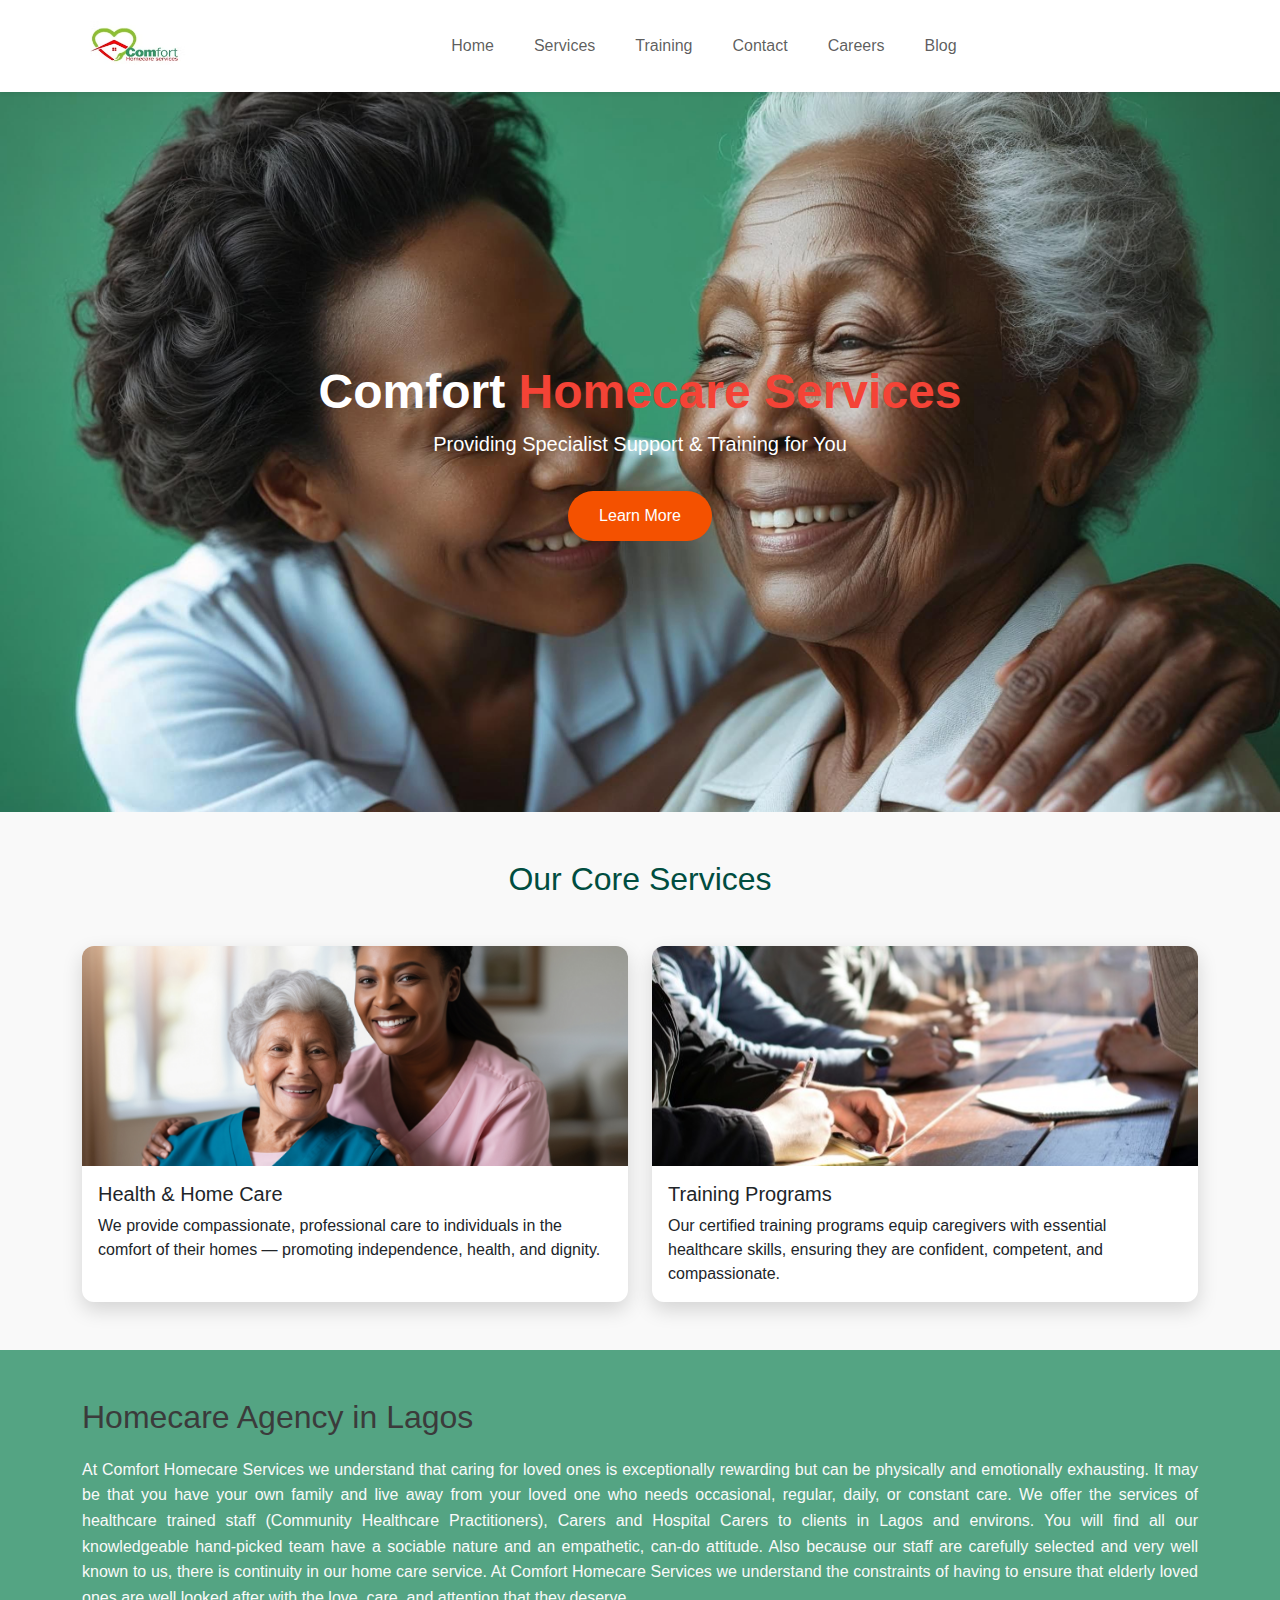
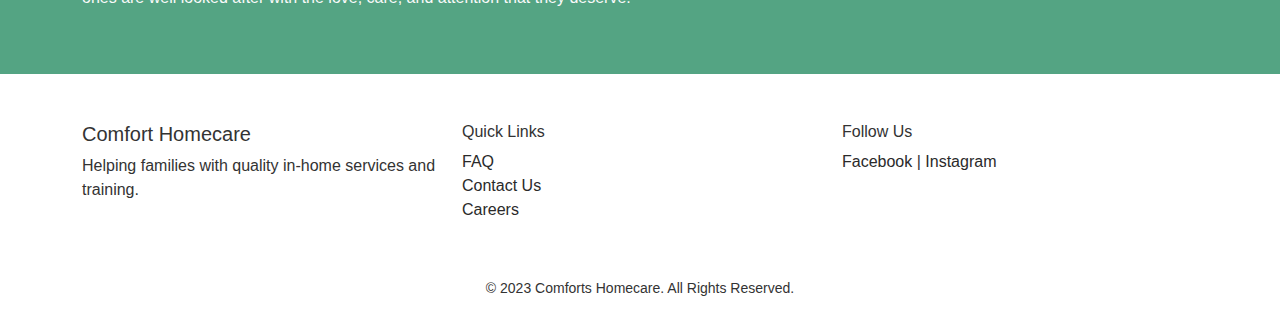
<file: index.html>
<!DOCTYPE html>
<html lang="en">
<head>
  <!-- 🔹 META & LINKS -->
  <meta charset="UTF-8" />
  <meta name="viewport" content="width=device-width, initial-scale=1" />
  <title>Comfort Homecare Services</title>
  <link href="https://cdn.jsdelivr.net/npm/bootstrap@5.3.3/dist/css/bootstrap.min.css" rel="stylesheet" />
  <link href="styles.css" rel="stylesheet" />
  <link href="https://cdn.jsdelivr.net/npm/bootstrap-icons@1.10.5/font/bootstrap-icons.css" rel="stylesheet" />
</head>
<body>

<!-- 🔹 SOCIAL SIDEBAR (Initially Hidden) -->
<div class="social-sidebar hidden">
  <div class="top-icons d-flex flex-column align-items-center">
    <a href="https://www.facebook.com/comfort.homecare.52"><i class="bi bi-facebook"></i></a>
    <a href="https://www.instagram.com/comforthcs/"><i class="bi bi-instagram"></i></a>
  </div>
  <div class="bottom-icon">
    <a href="mailto:folawe@comfortshomecare.com"><i class="bi bi-envelope-fill"></i></a>
  </div>
</div>



  <!-- 🔹 HEADER / NAVBAR -->
  <header class="navbar navbar-expand-lg bg-white shadow-sm py-3">
    <div class="container">
      <a class="navbar-brand" href="index.html">
        <img src="images/Logo.avif" alt="Comfort Logo" class="logo">
      </a>
      <button class="navbar-toggler" type="button" data-bs-toggle="collapse" data-bs-target="#mainNav">
        <span class="navbar-toggler-icon"></span>
      </button>
      <div class="collapse navbar-collapse justify-content-center" id="mainNav">
        <ul class="navbar-nav gap-4">
  <li class="nav-item"><a class="nav-link" href="index.html">Home</a></li>
  <li class="nav-item"><a class="nav-link" href="services.html">Services</a></li>
  <li class="nav-item"><a class="nav-link" href="training.html">Training</a></li>
  <li class="nav-item"><a class="nav-link" href="contact.html">Contact</a></li>
  <li class="nav-item"><a class="nav-link" href="careers.html">Careers</a></li>
  <li class="nav-item"><a class="nav-link" href="blog.html">Blog</a></li>
</ul>

      </div>
    </div>
  </header>

  <!-- 🔹 HERO SECTION -->
  <section class="hero d-flex align-items-center text-white text-center">
    <div class="container">
      <h1 class="display-5 fw-bold">Comfort <span class="highlight">Homecare Services</span></h1>
      <p class="lead">Providing Specialist Support & Training for You</p>
      <a href="#about" class="btn btn-cta mt-3">Learn More</a>
    </div>
  </section>

  <!-- 🔹 SERVICE CARDS -->
<section class="core-services py-5">
  <div class="container">
    <h2 class="text-center mb-5">Our Core Services</h2>
    <div class="row g-4 justify-content-center">
      <!-- Health & Home Care Card -->
      <div class="col-md-6">
        <div class="service-card card h-100 shadow-3d">
          <img src="images/core1.jpg" class="card-img-top service-img" alt="Health and Home Care">
          <div class="card-body">
            <h5 class="card-title">Health & Home Care</h5>
            <p class="card-text">
              We provide compassionate, professional care to individuals in the comfort of their homes — promoting independence, health, and dignity.
            </p>
          </div>
        </div>
      </div>

      <!-- Training Programs Card -->
      <div class="col-md-6">
        <div class="service-card card h-100 shadow-3d">
          <img src="images/core2.jpg" class="card-img-top service-img" alt="Training Programs">
          <div class="card-body">
            <h5 class="card-title">Training Programs</h5>
            <p class="card-text">
              Our certified training programs equip caregivers with essential healthcare skills, ensuring they are confident, competent, and compassionate.
            </p>
          </div>
        </div>
      </div>
    </div>
  </div>
</section>



  <!-- 🔹 ABOUT SECTION -->
  <section id="about" class="py-5 about-section text-center text-white">
    <div class="container">
      <h2 class="section-title">Homecare Agency in Lagos</h2>
      <p class="about-text">
       
At Comfort Homecare Services we understand that caring for loved ones is exceptionally rewarding but can be physically and emotionally exhausting. It may be that you have your own family and live away from your loved one who needs occasional, regular, daily, or constant care. We offer the services of healthcare trained staff (Community Healthcare Practitioners), Carers and Hospital Carers to clients in Lagos and environs.

 

You will find all our knowledgeable hand-picked team have a sociable nature and an empathetic, can-do attitude. Also because our staff are carefully selected and very well known to us, there is continuity in our home care service.

 

At Comfort Homecare Services we understand the constraints of having to ensure that elderly loved ones are well looked after with the love, care, and attention that they deserve.
      </p>
    </div>
  </section>

  <!-- 🔹 FOOTER -->
  <footer class="footer text-grey pt-5 pb-4">
    <div class="container">
      <div class="row">
        <div class="col-md-4 mb-3">
          <h5>Comfort Homecare</h5>
          <p>Helping families with quality in-home services and training.</p>
        </div>
        <div class="col-md-4 mb-3">
          <h6>Quick Links</h6>
          <ul class="list-unstyled">
            <li><a href="faq.html" class="footer-link">FAQ</a></li>
            <li><a href="contact.html" class="footer-link">Contact Us</a></li>
            <li><a href="careers.html" class="footer-link">Careers</a></li>
          </ul>
        </div>
        <div class="col-md-4 mb-3">
          <h6>Follow Us</h6>
          <a href="https://www.facebook.com/comfort.homecare.52" class="footer-icon">Facebook</a> |
          <a href="https://www.instagram.com/comforthcs/" class="footer-icon">Instagram</a>
        </div>
      </div>
      <div class="text-center mt-4 small">
        © 2023 Comforts Homecare. All Rights Reserved.
      </div>
    </div>
  </footer>

  <!-- JS -->
  <script src="https://cdn.jsdelivr.net/npm/bootstrap@5.3.3/dist/js/bootstrap.bundle.min.js"></script>
  <script src="scripts.js"></script>
</body>
</html>
</file>
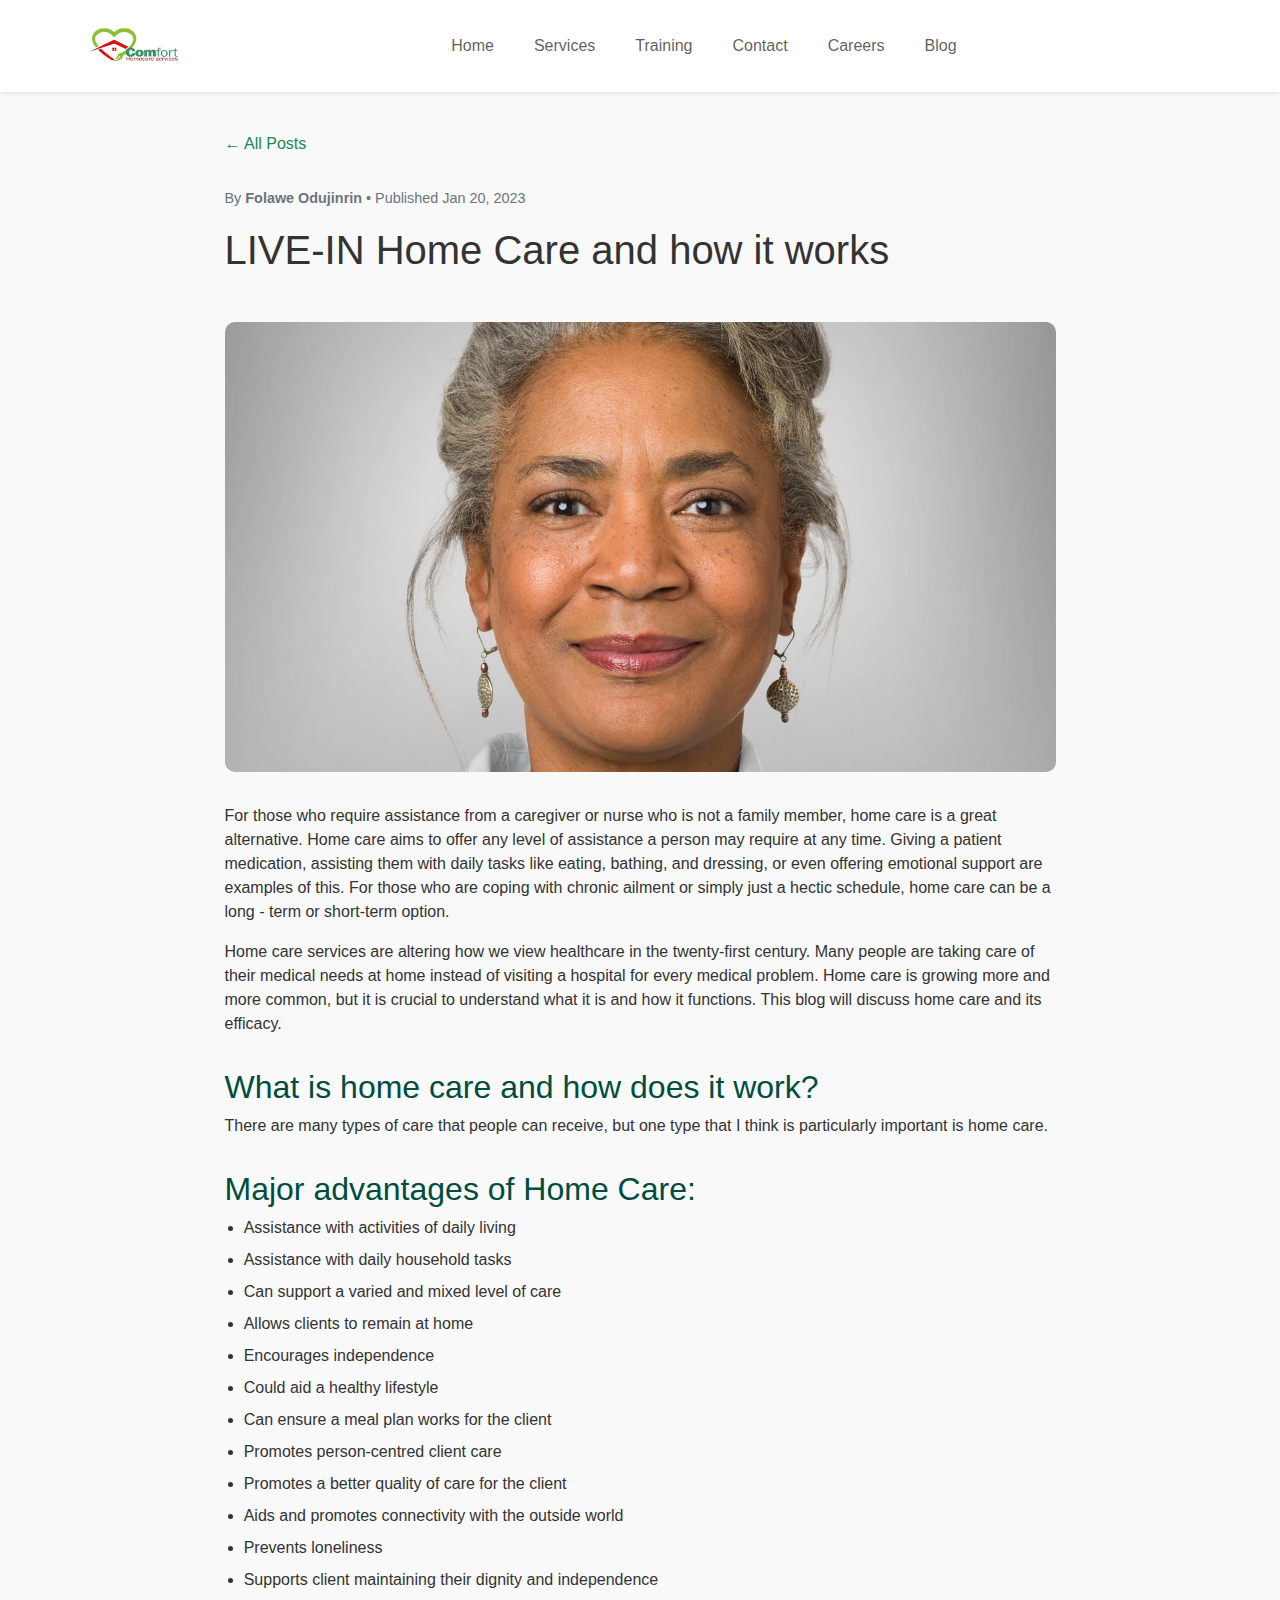
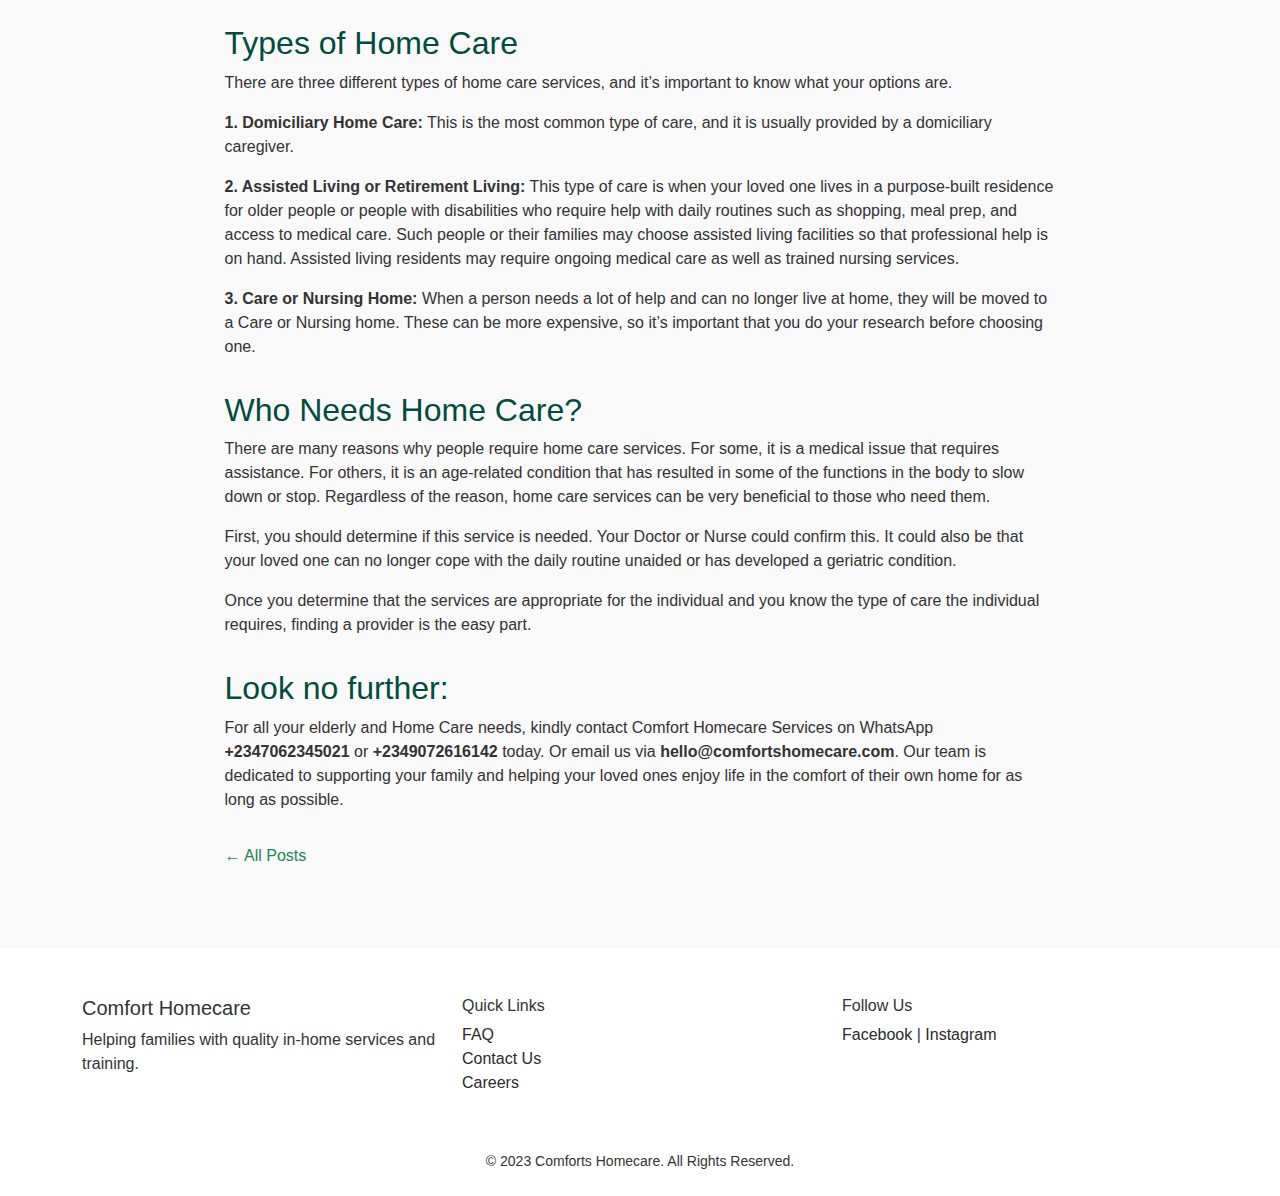
<file: blog-post1.html>
<!DOCTYPE html>
<html lang="en">
<head>
  <!-- 🔹 META & LINKS -->
  <meta charset="UTF-8" />
  <meta name="viewport" content="width=device-width, initial-scale=1" />
  <title>Home Care and How it Works</title>
  <link href="https://cdn.jsdelivr.net/npm/bootstrap@5.3.3/dist/css/bootstrap.min.css" rel="stylesheet" />
  <link href="styles.css" rel="stylesheet" />
  <link href="https://cdn.jsdelivr.net/npm/bootstrap-icons@1.10.5/font/bootstrap-icons.css" rel="stylesheet" />
</head>
<body>

<!-- 🔹 SOCIAL SIDEBAR (Initially Hidden) -->
<div class="social-sidebar hidden">
  <div class="top-icons d-flex flex-column align-items-center">
    <a href="https://www.facebook.com/comfort.homecare.52"><i class="bi bi-facebook"></i></a>
    <a href="https://www.instagram.com/comforthcs/"><i class="bi bi-instagram"></i></a>
  </div>
  <div class="bottom-icon">
    <a href="mailto:folawe@comfortshomecare.com"><i class="bi bi-envelope-fill"></i></a>
  </div>
</div>



  <!-- 🔹 HEADER / NAVBAR -->
  <header class="navbar navbar-expand-lg bg-white shadow-sm py-3">
    <div class="container">
      <a class="navbar-brand" href="index.html">
        <img src="images/Logo.avif" alt="Comfort Logo" class="logo">
      </a>
      <button class="navbar-toggler" type="button" data-bs-toggle="collapse" data-bs-target="#mainNav">
        <span class="navbar-toggler-icon"></span>
      </button>
      <div class="collapse navbar-collapse justify-content-center" id="mainNav">
        <ul class="navbar-nav gap-4">
  <li class="nav-item"><a class="nav-link" href="index.html">Home</a></li>
  <li class="nav-item"><a class="nav-link" href="services.html">Services</a></li>
  <li class="nav-item"><a class="nav-link" href="training.html">Training</a></li>
  <li class="nav-item"><a class="nav-link" href="contact.html">Contact</a></li>
  <li class="nav-item"><a class="nav-link" href="careers.html">Careers</a></li>
  <li class="nav-item"><a class="nav-link" href="blog.html">Blog</a></li>
</ul>

      </div>
    </div>
  </header>


  <section class="blog-post-content pb-5 pt-4">
    <div class="container">
      <div class="row justify-content-center">
        <div class="col-lg-9">

           <!-- Back to all posts link -->
          <a href="blog.html" class="back-link">← All Posts</a>

          <!-- Meta Info -->
          <p class="blog-meta">By <strong>Folawe Odujinrin
</strong> • Published Jan 20, 2023</p>

          <!-- Blog Title -->
          <h1 class="mb-3">LIVE-IN Home Care and how it works</h1>

          <!-- Feature Image -->
          <img src="images/blog1.webp" alt="Feature image for blog post" class="blog-feature-img" />

          <!-- Content -->
          <p>
            For those who require assistance from a caregiver or nurse who is not a family member, home care is a great alternative. Home care aims to offer any level of assistance a person may require at any time. Giving a patient medication, assisting them with daily tasks like eating, bathing, and dressing, or even offering emotional support are examples of this. For those who are coping with chronic ailment or simply just a hectic schedule, home care can be a long - term or short-term option.
          </p>

          <p>
            Home care services are altering how we view healthcare in the twenty-first century. Many people are taking care of their medical needs at home instead of visiting a hospital for every medical problem. Home care is growing more and more common, but it is crucial to understand what it is and how it functions. This blog will discuss home care and its efficacy.
          </p>

          <h2>What is home care and how does it work?</h2>
          <p>
            There are many types of care that people can receive, but one type that I think is particularly important is home care.
          </p>

          <h2>Major advantages of Home Care:</h2>
          <ul>
            <li>Assistance with activities of daily living</li>
            <li>Assistance with daily household tasks</li>
            <li>Can support a varied and mixed level of care</li>
            <li>Allows clients to remain at home</li>
            <li>Encourages independence</li>
            <li>Could aid a healthy lifestyle</li>
            <li>Can ensure a meal plan works for the client</li>
            <li>Promotes person-centred client care</li>
            <li>Promotes a better quality of care for the client</li>
            <li>Aids and promotes connectivity with the outside world</li>
            <li>Prevents loneliness</li>
            <li>Supports client maintaining their dignity and independence</li>
          </ul>

          <h2>Types of Home Care</h2>
          <p>There are three different types of home care services, and it’s important to know what your options are.</p>

          <p><strong>1. Domiciliary Home Care:</strong> This is the most common type of care, and it is usually provided by a domiciliary caregiver.</p>

          <p><strong>2. Assisted Living or Retirement Living:</strong> This type of care is when your loved one lives in a purpose-built residence for older people or people with disabilities who require help with daily routines such as shopping, meal prep, and access to medical care. Such people or their families may choose assisted living facilities so that professional help is on hand. Assisted living residents may require ongoing medical care as well as trained nursing services.</p>

          <p><strong>3. Care or Nursing Home:</strong> When a person needs a lot of help and can no longer live at home, they will be moved to a Care or Nursing home. These can be more expensive, so it’s important that you do your research before choosing one.</p>

          <h2>Who Needs Home Care?</h2>
          <p>
            There are many reasons why people require home care services. For some, it is a medical issue that requires assistance. For others, it is an age-related condition that has resulted in some of the functions in the body to slow down or stop. Regardless of the reason, home care services can be very beneficial to those who need them.
          </p>

          <p>
            First, you should determine if this service is needed. Your Doctor or Nurse could confirm this. It could also be that your loved one can no longer cope with the daily routine unaided or has developed a geriatric condition.
          </p>

          <p>
            Once you determine that the services are appropriate for the individual and you know the type of care the individual requires, finding a provider is the easy part.
          </p>

          <h2>Look no further:</h2>
          <p>
            For all your elderly and Home Care needs, kindly contact Comfort Homecare Services on WhatsApp <strong>+2347062345021</strong> or <strong>+2349072616142</strong> today. Or email us via <strong>hello@comfortshomecare.com</strong>. Our team is dedicated to supporting your family and helping your loved ones enjoy life in the comfort of their own home for as long as possible.
          </p>

          <!-- Back to all posts link (again at bottom for convenience) -->
          <a href="blog.html" class="back-link">← All Posts</a>
        </div>
      </div>
    </div>
  </section>





  <!-- 🔹 FOOTER -->
  <footer class="footer text-grey pt-5 pb-4">
    <div class="container">
      <div class="row">
        <div class="col-md-4 mb-3">
          <h5>Comfort Homecare</h5>
          <p>Helping families with quality in-home services and training.</p>
        </div>
        <div class="col-md-4 mb-3">
          <h6>Quick Links</h6>
          <ul class="list-unstyled">
            <li><a href="faq.html" class="footer-link">FAQ</a></li>
            <li><a href="contact.html" class="footer-link">Contact Us</a></li>
            <li><a href="careers.html" class="footer-link">Careers</a></li>
          </ul>
        </div>
        <div class="col-md-4 mb-3">
          <h6>Follow Us</h6>
          <a href="https://www.facebook.com/comfort.homecare.52" class="footer-icon">Facebook</a> |
          <a href="https://www.instagram.com/comforthcs/" class="footer-icon">Instagram</a>
        </div>
      </div>
      <div class="text-center mt-4 small">
        © 2023 Comforts Homecare. All Rights Reserved.
      </div>
    </div>
  </footer>

  <!-- JS -->
  <script src="https://cdn.jsdelivr.net/npm/bootstrap@5.3.3/dist/js/bootstrap.bundle.min.js"></script>
  <script src="scripts.js"></script>
</body>
</html>
</file>
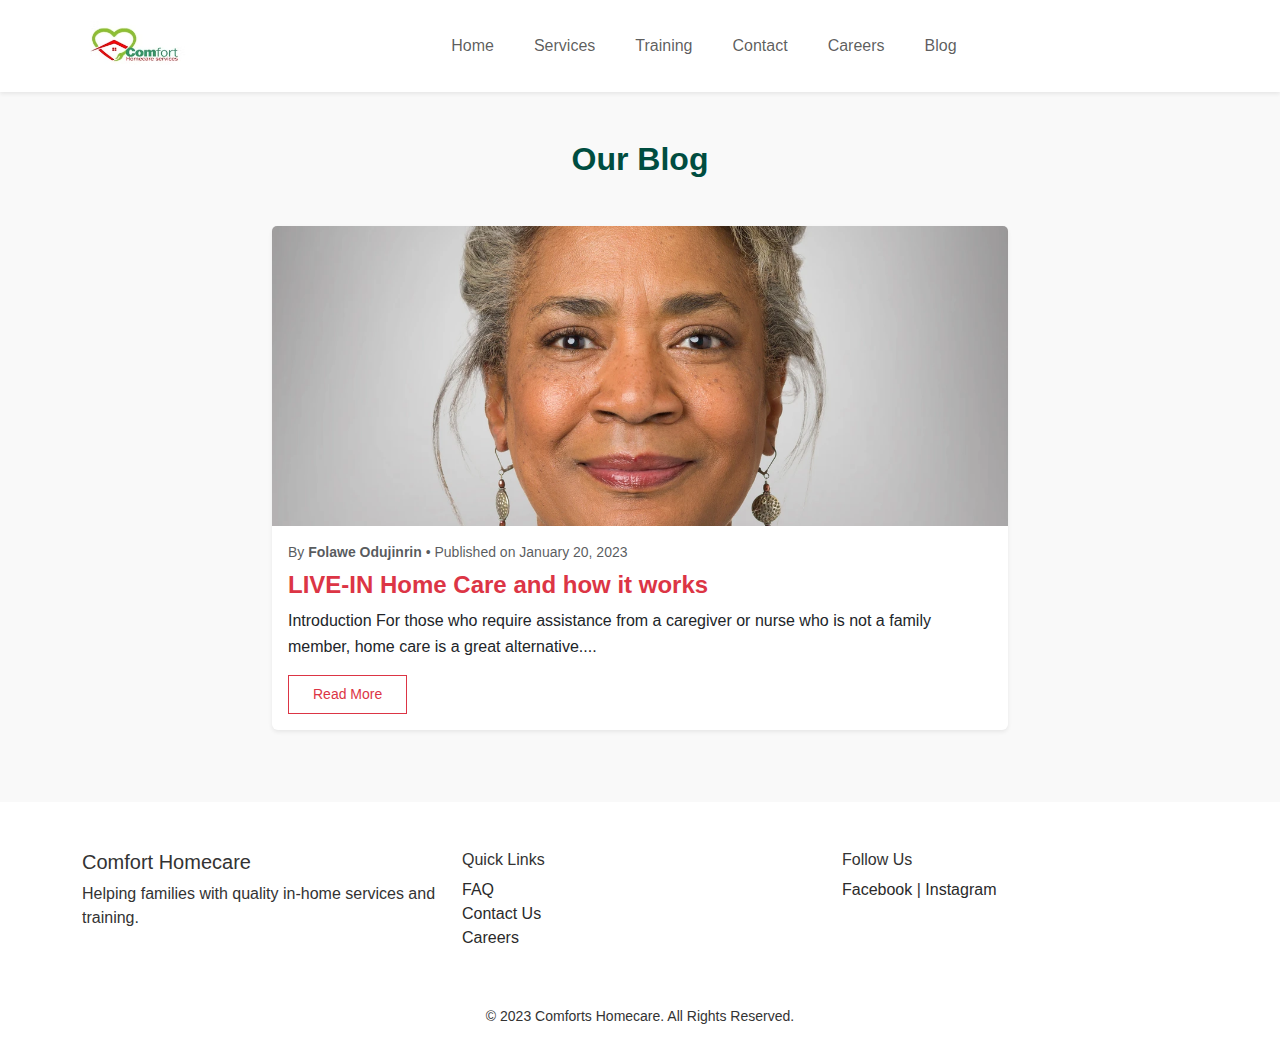
<file: blog.html>
<!DOCTYPE html>
<html lang="en">
<head>
  <!-- 🔹 META & LINKS -->
  <meta charset="UTF-8" />
  <meta name="viewport" content="width=device-width, initial-scale=1" />
  <title>Blog</title>
  <link href="https://cdn.jsdelivr.net/npm/bootstrap@5.3.3/dist/css/bootstrap.min.css" rel="stylesheet" />
  <link href="styles.css" rel="stylesheet" />
  <link href="https://cdn.jsdelivr.net/npm/bootstrap-icons@1.10.5/font/bootstrap-icons.css" rel="stylesheet" />
</head>
<body>

<!-- 🔹 SOCIAL SIDEBAR (Initially Hidden) -->
<div class="social-sidebar hidden">
  <div class="top-icons d-flex flex-column align-items-center">
    <a href="https://www.facebook.com/comfort.homecare.52"><i class="bi bi-facebook"></i></a>
    <a href="https://www.instagram.com/comforthcs/"><i class="bi bi-instagram"></i></a>
  </div>
  <div class="bottom-icon">
    <a href="mailto:folawe@comfortshomecare.com"><i class="bi bi-envelope-fill"></i></a>
  </div>
</div>



  <!-- 🔹 HEADER / NAVBAR -->
  <header class="navbar navbar-expand-lg bg-white shadow-sm py-3">
    <div class="container">
      <a class="navbar-brand" href="index.html">
        <img src="images/Logo.avif" alt="Comfort Logo" class="logo">
      </a>
      <button class="navbar-toggler" type="button" data-bs-toggle="collapse" data-bs-target="#mainNav">
        <span class="navbar-toggler-icon"></span>
      </button>
      <div class="collapse navbar-collapse justify-content-center" id="mainNav">
        <ul class="navbar-nav gap-4">
  <li class="nav-item"><a class="nav-link" href="index.html">Home</a></li>
  <li class="nav-item"><a class="nav-link" href="services.html">Services</a></li>
  <li class="nav-item"><a class="nav-link" href="training.html">Training</a></li>
  <li class="nav-item"><a class="nav-link" href="contact.html">Contact</a></li>
  <li class="nav-item"><a class="nav-link" href="careers.html">Careers</a></li>
  <li class="nav-item"><a class="nav-link" href="blog.html">Blog</a></li>
</ul>

      </div>
    </div>
  </header>



<section class="blog-listing py-5">
  <div class="container">
    <h2 class="fw-bold mb-5 text-center">Our Blog</h2>

    <div class="row justify-content-center">
      <div class="col-md-8">
        <div class="card blog-card shadow-sm border-0 mb-4">
          
          <!-- Feature Image -->
          <img src="images/blog1.webp" class="card-img-top img-fluid" alt="Feature image">

          <div class="card-body">
            <!-- Meta Info -->
            <div class="mb-2 text-muted small">
              <span>By <strong>Folawe Odujinrin</strong></span> •
              <span>Published on January 20, 2023</span>
            </div>

            <!-- Title -->
            <h4 class="card-title text-danger fw-bold">
              <a href="blog-post1.html" class="text-decoration-none text-danger">
                LIVE-IN Home Care and how it works
              </a>
            </h4>

            <!-- Excerpt -->
            <p class="card-text">
              Introduction For those who require assistance from a caregiver or nurse who is not a family member, home care is a great alternative....
            </p>

            <!-- Button -->
            <a href="blog-post1.html" class="btn btn-outline-danger btn-sm">Read More</a>
          </div>
        </div>
      </div>
    </div>
  </div>
</section>











<!-- 🔹 FOOTER -->
  <footer class="footer text-grey pt-5 pb-4">
    <div class="container">
      <div class="row">
        <div class="col-md-4 mb-3">
          <h5>Comfort Homecare</h5>
          <p>Helping families with quality in-home services and training.</p>
        </div>
        <div class="col-md-4 mb-3">
          <h6>Quick Links</h6>
          <ul class="list-unstyled">
            <li><a href="faq.html" class="footer-link">FAQ</a></li>
            <li><a href="contact.html" class="footer-link">Contact Us</a></li>
            <li><a href="careers.html" class="footer-link">Careers</a></li>
          </ul>
        </div>
        <div class="col-md-4 mb-3">
          <h6>Follow Us</h6>
          <a href="https://www.facebook.com/comfort.homecare.52" class="footer-icon">Facebook</a> |
          <a href="https://www.instagram.com/comforthcs/" class="footer-icon">Instagram</a>
        </div>
      </div>
      <div class="text-center mt-4 small">
        © 2023 Comforts Homecare. All Rights Reserved.
      </div>
    </div>
  </footer>

  <!-- JS -->
  <script src="https://cdn.jsdelivr.net/npm/bootstrap@5.3.3/dist/js/bootstrap.bundle.min.js"></script>
  <script src="scripts.js"></script>
</body>
</html>
</file>
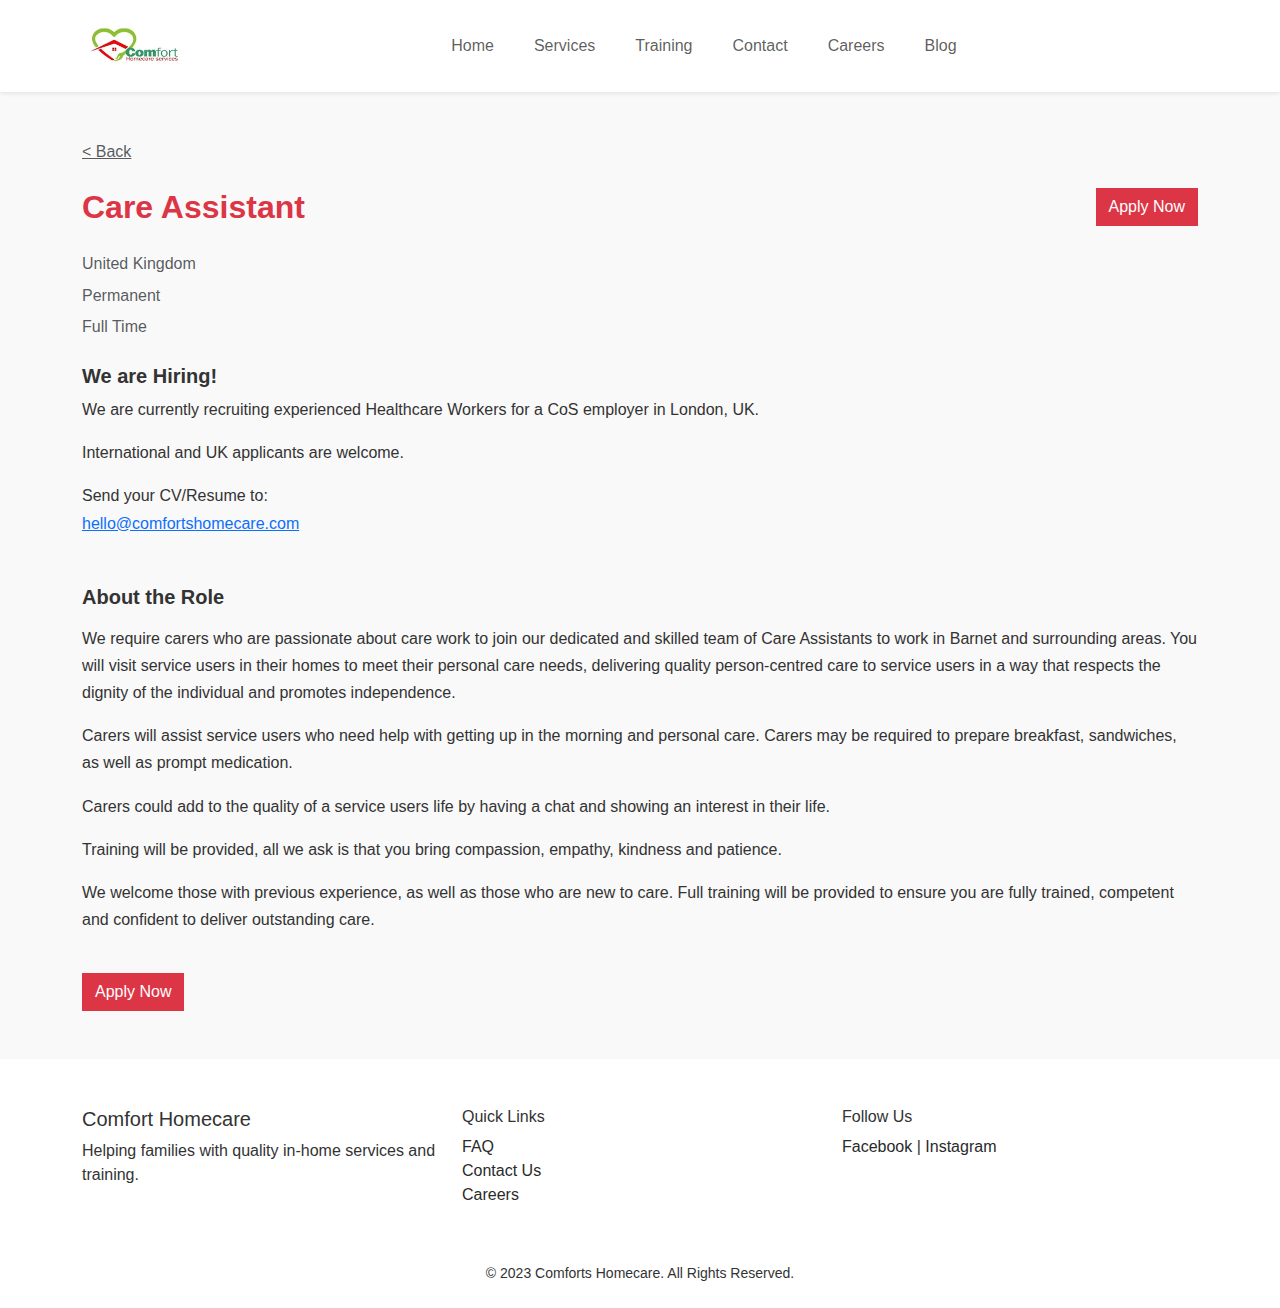
<file: careassistant.html>
<!DOCTYPE html>
<html lang="en">
<head>
  <!-- 🔹 META & LINKS -->
  <meta charset="UTF-8" />
  <meta name="viewport" content="width=device-width, initial-scale=1" />
  <title>Care Assistant</title>
  <link href="https://cdn.jsdelivr.net/npm/bootstrap@5.3.3/dist/css/bootstrap.min.css" rel="stylesheet" />
  <link href="styles.css" rel="stylesheet" />
  <link href="https://cdn.jsdelivr.net/npm/bootstrap-icons@1.10.5/font/bootstrap-icons.css" rel="stylesheet" />
</head>
<body>

<!-- 🔹 SOCIAL SIDEBAR (Initially Hidden) -->
<div class="social-sidebar hidden">
  <div class="top-icons d-flex flex-column align-items-center">
    <a href="https://www.facebook.com/comfort.homecare.52"><i class="bi bi-facebook"></i></a>
    <a href="https://www.instagram.com/comforthcs/"><i class="bi bi-instagram"></i></a>
  </div>
  <div class="bottom-icon">
    <a href="mailto:folawe@comfortshomecare.com"><i class="bi bi-envelope-fill"></i></a>
  </div>
</div>



  <!-- 🔹 HEADER / NAVBAR -->
  <header class="navbar navbar-expand-lg bg-white shadow-sm py-3">
    <div class="container">
      <a class="navbar-brand" href="index.html">
        <img src="images/Logo.avif" alt="Comfort Logo" class="logo">
      </a>
      <button class="navbar-toggler" type="button" data-bs-toggle="collapse" data-bs-target="#mainNav">
        <span class="navbar-toggler-icon"></span>
      </button>
      <div class="collapse navbar-collapse justify-content-center" id="mainNav">
        <ul class="navbar-nav gap-4">
  <li class="nav-item"><a class="nav-link" href="index.html">Home</a></li>
  <li class="nav-item"><a class="nav-link" href="services.html">Services</a></li>
  <li class="nav-item"><a class="nav-link" href="training.html">Training</a></li>
  <li class="nav-item"><a class="nav-link" href="contact.html">Contact</a></li>
  <li class="nav-item"><a class="nav-link" href="careers.html">Careers</a></li>
  <li class="nav-item"><a class="nav-link" href="blog.html">Blog</a></li>
</ul>

      </div>
    </div>
  </header>


<section class="job-detail py-5">
  <div class="container">
    <!-- Back Link -->
    <a href="careers.html" class="text-muted mb-4 d-inline-block">&lt; Back</a>

    <!-- Title and Apply Button -->
    <div class="d-flex justify-content-between align-items-center flex-wrap mb-4">
      <h2 class="text-danger fw-bold mb-3 mb-md-0">Care Assistant</h2>
      <a href="contact.html" class="btn btn-danger">Apply Now</a>
    </div>

    <!-- Meta Information -->
    <div class="mb-4">
      <p class="mb-1 text-muted">United Kingdom</p>
      <p class="mb-1 text-muted">Permanent</p>
      <p class="mb-1 text-muted">Full Time</p>
    </div>

    <!-- Intro Paragraph -->
    <div class="mb-4">
      <h5 class="fw-semibold">We are Hiring!</h5>
      <p>We are currently recruiting experienced Healthcare Workers for a CoS employer in London, UK.</p>
      <p>International and UK applicants are welcome.</p>
      <p>Send your CV/Resume to: <br>
        <a href="mailto:hello@comfortshomecare.com">hello@comfortshomecare.com</a>
      </p>
    </div>

    <!-- About the Role -->
    <div class="mt-5">
      <h5 class="fw-semibold mb-3">About the Role</h5>
      <p>We require carers who are passionate about care work to join our dedicated and skilled team of Care Assistants to work in Barnet and surrounding areas. You will visit service users in their homes to meet their personal care needs, delivering quality person-centred care to service users in a way that respects the dignity of the individual and promotes independence.</p>

      <p>Carers will assist service users who need help with getting up in the morning and personal care. Carers may be required to prepare breakfast, sandwiches, as well as prompt medication.</p>

      <p>Carers could add to the quality of a service users life by having a chat and showing an interest in their life.</p>

      <p>Training will be provided, all we ask is that you bring compassion, empathy, kindness and patience.</p>

      <p>We welcome those with previous experience, as well as those who are new to care. Full training will be provided to ensure you are fully trained, competent and confident to deliver outstanding care.</p>

      <a href="contact.html" class="btn btn-danger mt-4">Apply Now</a>
    </div>
  </div>
</section>







  <!-- 🔹 FOOTER -->
  <footer class="footer text-grey pt-5 pb-4">
    <div class="container">
      <div class="row">
        <div class="col-md-4 mb-3">
          <h5>Comfort Homecare</h5>
          <p>Helping families with quality in-home services and training.</p>
        </div>
        <div class="col-md-4 mb-3">
          <h6>Quick Links</h6>
          <ul class="list-unstyled">
            <li><a href="faq.html" class="footer-link">FAQ</a></li>
            <li><a href="contact.html" class="footer-link">Contact Us</a></li>
            <li><a href="careers.html" class="footer-link">Careers</a></li>
          </ul>
        </div>
        <div class="col-md-4 mb-3">
          <h6>Follow Us</h6>
          <a href="https://www.facebook.com/comfort.homecare.52" class="footer-icon">Facebook</a> |
          <a href="https://www.instagram.com/comforthcs/" class="footer-icon">Instagram</a>
        </div>
      </div>
      <div class="text-center mt-4 small">
        © 2023 Comforts Homecare. All Rights Reserved.
      </div>
    </div>
  </footer>

  <!-- JS -->
  <script src="https://cdn.jsdelivr.net/npm/bootstrap@5.3.3/dist/js/bootstrap.bundle.min.js"></script>
  <script src="scripts.js"></script>
</body>
</html>
</file>
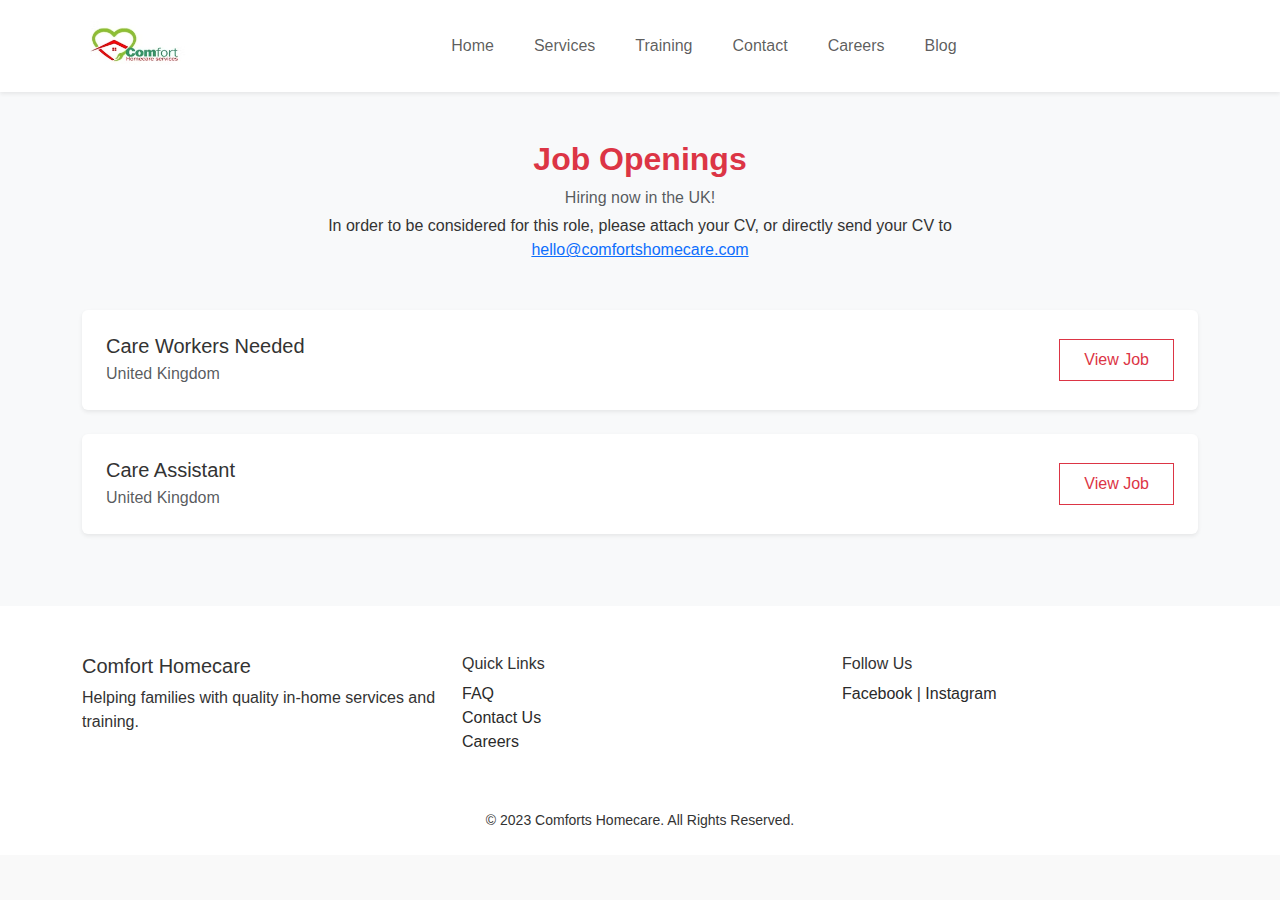
<file: careers.html>
<!DOCTYPE html>
<html lang="en">
<head>
  <!-- 🔹 META & LINKS -->
  <meta charset="UTF-8" />
  <meta name="viewport" content="width=device-width, initial-scale=1" />
  <title>Careers</title>
  <link href="https://cdn.jsdelivr.net/npm/bootstrap@5.3.3/dist/css/bootstrap.min.css" rel="stylesheet" />
  <link href="styles.css" rel="stylesheet" />
  <link href="https://cdn.jsdelivr.net/npm/bootstrap-icons@1.10.5/font/bootstrap-icons.css" rel="stylesheet" />
</head>
<body>

<!-- 🔹 SOCIAL SIDEBAR (Initially Hidden) -->
<div class="social-sidebar hidden">
  <div class="top-icons d-flex flex-column align-items-center">
    <a href="https://www.facebook.com/comfort.homecare.52"><i class="bi bi-facebook"></i></a>
    <a href="https://www.instagram.com/comforthcs/"><i class="bi bi-instagram"></i></a>
  </div>
  <div class="bottom-icon">
    <a href="mailto:folawe@comfortshomecare.com"><i class="bi bi-envelope-fill"></i></a>
  </div>
</div>



  <!-- 🔹 HEADER / NAVBAR -->
  <header class="navbar navbar-expand-lg bg-white shadow-sm py-3">
    <div class="container">
      <a class="navbar-brand" href="index.html">
        <img src="images/Logo.avif" alt="Comfort Logo" class="logo">
      </a>
      <button class="navbar-toggler" type="button" data-bs-toggle="collapse" data-bs-target="#mainNav">
        <span class="navbar-toggler-icon"></span>
      </button>
      <div class="collapse navbar-collapse justify-content-center" id="mainNav">
        <ul class="navbar-nav gap-4">
  <li class="nav-item"><a class="nav-link" href="index.html">Home</a></li>
  <li class="nav-item"><a class="nav-link" href="services.html">Services</a></li>
  <li class="nav-item"><a class="nav-link" href="training.html">Training</a></li>
  <li class="nav-item"><a class="nav-link" href="contact.html">Contact</a></li>
  <li class="nav-item"><a class="nav-link" href="careers.html">Careers</a></li>
  <li class="nav-item"><a class="nav-link" href="blog.html">Blog</a></li>
</ul>

      </div>
    </div>
  </header>




  <section class="job-openings-section py-5 bg-light">
  <div class="container">
    <div class="text-center mb-5">
      <h2 class="text-danger fw-bold">Job Openings</h2>
      <p class="text-muted mb-1">Hiring now in the UK!</p>
      <p>
        In order to be considered for this role, please attach your CV, or directly send your CV to<br>
        <a href="mailto:hello@comfortshomecare.com">hello@comfortshomecare.com</a>
      </p>
    </div>

    <!-- Job Card 1 -->
    <div class="job-card bg-white shadow-sm p-4 mb-4">
      <div class="d-flex justify-content-between align-items-center flex-wrap">
        <div>
          <h5 class="mb-1">Care Workers Needed</h5>
          <p class="text-muted mb-0">United Kingdom</p>
        </div>
        <a href="careworker.html" class="btn btn-outline-danger mt-3 mt-md-0">View Job</a>
      </div>
    </div>

    <!-- Job Card 2 -->
    <div class="job-card bg-white shadow-sm p-4 mb-4">
      <div class="d-flex justify-content-between align-items-center flex-wrap">
        <div>
          <h5 class="mb-1">Care Assistant</h5>
          <p class="text-muted mb-0">United Kingdom</p>
        </div>
        <a href="careassistant.html" class="btn btn-outline-danger mt-3 mt-md-0">View Job</a>
      </div>
    </div>
  </div>
</section>




  <!-- 🔹 FOOTER -->
  <footer class="footer text-grey pt-5 pb-4">
    <div class="container">
      <div class="row">
        <div class="col-md-4 mb-3">
          <h5>Comfort Homecare</h5>
          <p>Helping families with quality in-home services and training.</p>
        </div>
        <div class="col-md-4 mb-3">
          <h6>Quick Links</h6>
          <ul class="list-unstyled">
            <li><a href="faq.html" class="footer-link">FAQ</a></li>
            <li><a href="contact.html" class="footer-link">Contact Us</a></li>
            <li><a href="careers.html" class="footer-link">Careers</a></li>
          </ul>
        </div>
        <div class="col-md-4 mb-3">
          <h6>Follow Us</h6>
          <a href="https://www.facebook.com/comfort.homecare.52" class="footer-icon">Facebook</a> |
          <a href="https://www.instagram.com/comforthcs/" class="footer-icon">Instagram</a>
        </div>
      </div>
      <div class="text-center mt-4 small">
        © 2023 Comforts Homecare. All Rights Reserved.
      </div>
    </div>
  </footer>

  <!-- JS -->
  <script src="https://cdn.jsdelivr.net/npm/bootstrap@5.3.3/dist/js/bootstrap.bundle.min.js"></script>
  <script src="scripts.js"></script>
</body>
</html>
</file>
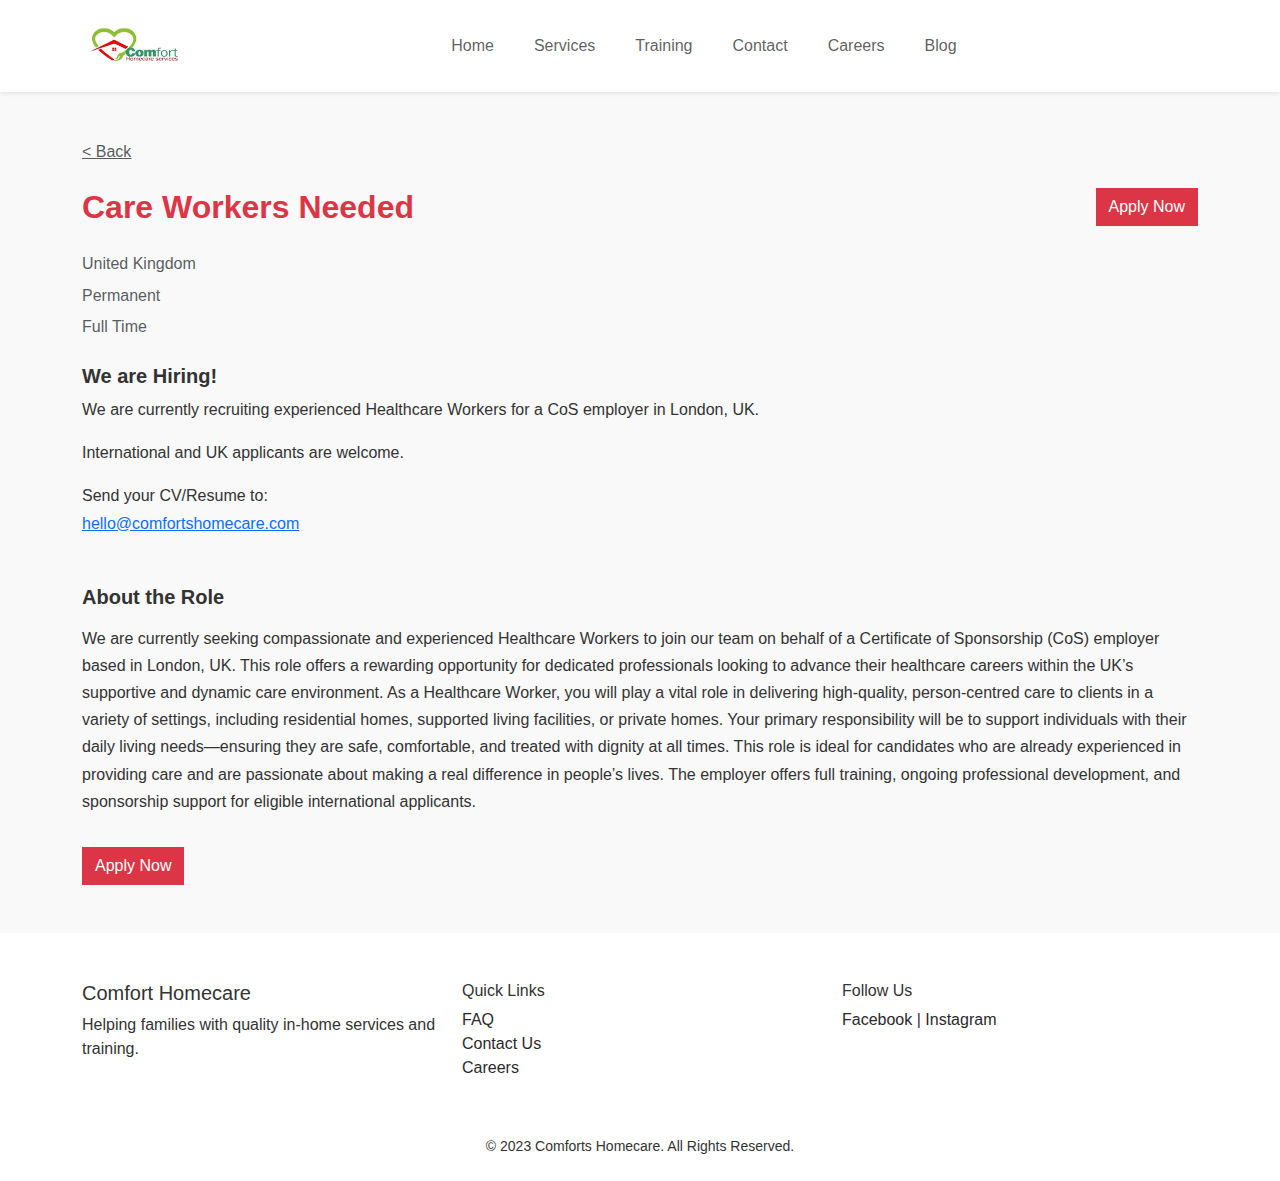
<file: careworker.html>
<!DOCTYPE html>
<html lang="en">
<head>
  <!-- 🔹 META & LINKS -->
  <meta charset="UTF-8" />
  <meta name="viewport" content="width=device-width, initial-scale=1" />
  <title>Care Workers</title>
  <link href="https://cdn.jsdelivr.net/npm/bootstrap@5.3.3/dist/css/bootstrap.min.css" rel="stylesheet" />
  <link href="styles.css" rel="stylesheet" />
  <link href="https://cdn.jsdelivr.net/npm/bootstrap-icons@1.10.5/font/bootstrap-icons.css" rel="stylesheet" />
</head>
<body>

<!-- 🔹 SOCIAL SIDEBAR (Initially Hidden) -->
<div class="social-sidebar hidden">
  <div class="top-icons d-flex flex-column align-items-center">
    <a href="https://www.facebook.com/comfort.homecare.52"><i class="bi bi-facebook"></i></a>
    <a href="https://www.instagram.com/comforthcs/"><i class="bi bi-instagram"></i></a>
  </div>
  <div class="bottom-icon">
    <a href="mailto:folawe@comfortshomecare.com"><i class="bi bi-envelope-fill"></i></a>
  </div>
</div>



  <!-- 🔹 HEADER / NAVBAR -->
  <header class="navbar navbar-expand-lg bg-white shadow-sm py-3">
    <div class="container">
      <a class="navbar-brand" href="index.html">
        <img src="images/Logo.avif" alt="Comfort Logo" class="logo">
      </a>
      <button class="navbar-toggler" type="button" data-bs-toggle="collapse" data-bs-target="#mainNav">
        <span class="navbar-toggler-icon"></span>
      </button>
      <div class="collapse navbar-collapse justify-content-center" id="mainNav">
        <ul class="navbar-nav gap-4">
  <li class="nav-item"><a class="nav-link" href="index.html">Home</a></li>
  <li class="nav-item"><a class="nav-link" href="services.html">Services</a></li>
  <li class="nav-item"><a class="nav-link" href="training.html">Training</a></li>
  <li class="nav-item"><a class="nav-link" href="contact.html">Contact</a></li>
  <li class="nav-item"><a class="nav-link" href="careers.html">Careers</a></li>
  <li class="nav-item"><a class="nav-link" href="blog.html">Blog</a></li>
</ul>

      </div>
    </div>
  </header>




  <section class="job-detail py-5">
  <div class="container">
    <!-- Back link -->
    <a href="careers.html" class="text-muted mb-4 d-inline-block">&lt; Back</a>

    <!-- Job Title and Button -->
    <div class="d-flex justify-content-between align-items-center flex-wrap mb-4">
      <h2 class="text-danger fw-bold mb-3 mb-md-0">Care Workers Needed</h2>
      <a href="contact.html" class="btn btn-danger">Apply Now</a>
    </div>

    <!-- Job Meta Info -->
    <div class="mb-4">
      <p class="mb-1 text-muted">United Kingdom</p>
      <p class="mb-1 text-muted">Permanent</p>
      <p class="mb-1 text-muted">Full Time</p>
    </div>

    <!-- Description -->
    <div class="mb-4">
      <h5 class="fw-semibold">We are Hiring!</h5>
      <p>We are currently recruiting experienced Healthcare Workers for a CoS employer in London, UK.</p>
      <p>International and UK applicants are welcome.</p>
      <p>Send your CV/Resume to: <br>
        <a href="mailto:hello@comfortshomecare.com">hello@comfortshomecare.com</a>
      </p>
    </div>

    <!-- About the Role -->
    <div class="mt-5">
      <h5 class="fw-semibold mb-3">About the Role</h5>
      <p>We are currently seeking compassionate and experienced Healthcare Workers to join our team on behalf of a Certificate of Sponsorship (CoS) employer based in London, UK. This role offers a rewarding opportunity for dedicated professionals looking to advance their healthcare careers within the UK’s supportive and dynamic care environment.

As a Healthcare Worker, you will play a vital role in delivering high-quality, person-centred care to clients in a variety of settings, including residential homes, supported living facilities, or private homes. Your primary responsibility will be to support individuals with their daily living needs—ensuring they are safe, comfortable, and treated with dignity at all times.

This role is ideal for candidates who are already experienced in providing care and are passionate about making a real difference in people’s lives. The employer offers full training, ongoing professional development, and sponsorship support for eligible international applicants.

</p>
      <a href="contact.html" class="btn btn-danger mt-3">Apply Now</a>
    </div>
  </div>
</section>










<!-- 🔹 FOOTER -->
  <footer class="footer text-grey pt-5 pb-4">
    <div class="container">
      <div class="row">
        <div class="col-md-4 mb-3">
          <h5>Comfort Homecare</h5>
          <p>Helping families with quality in-home services and training.</p>
        </div>
        <div class="col-md-4 mb-3">
          <h6>Quick Links</h6>
          <ul class="list-unstyled">
            <li><a href="faq" class="footer-link">FAQ</a></li>
            <li><a href="contact.html" class="footer-link">Contact Us</a></li>
            <li><a href="careers.html" class="footer-link">Careers</a></li>
          </ul>
        </div>
        <div class="col-md-4 mb-3">
          <h6>Follow Us</h6>
          <a href="https://www.facebook.com/comfort.homecare.52" class="footer-icon">Facebook</a> |
          <a href="https://www.instagram.com/comforthcs/" class="footer-icon">Instagram</a>
        </div>
      </div>
      <div class="text-center mt-4 small">
        © 2023 Comforts Homecare. All Rights Reserved.
      </div>
    </div>
  </footer>

  <!-- JS -->
  <script src="https://cdn.jsdelivr.net/npm/bootstrap@5.3.3/dist/js/bootstrap.bundle.min.js"></script>
  <script src="scripts.js"></script>
</body>
</html>
</file>
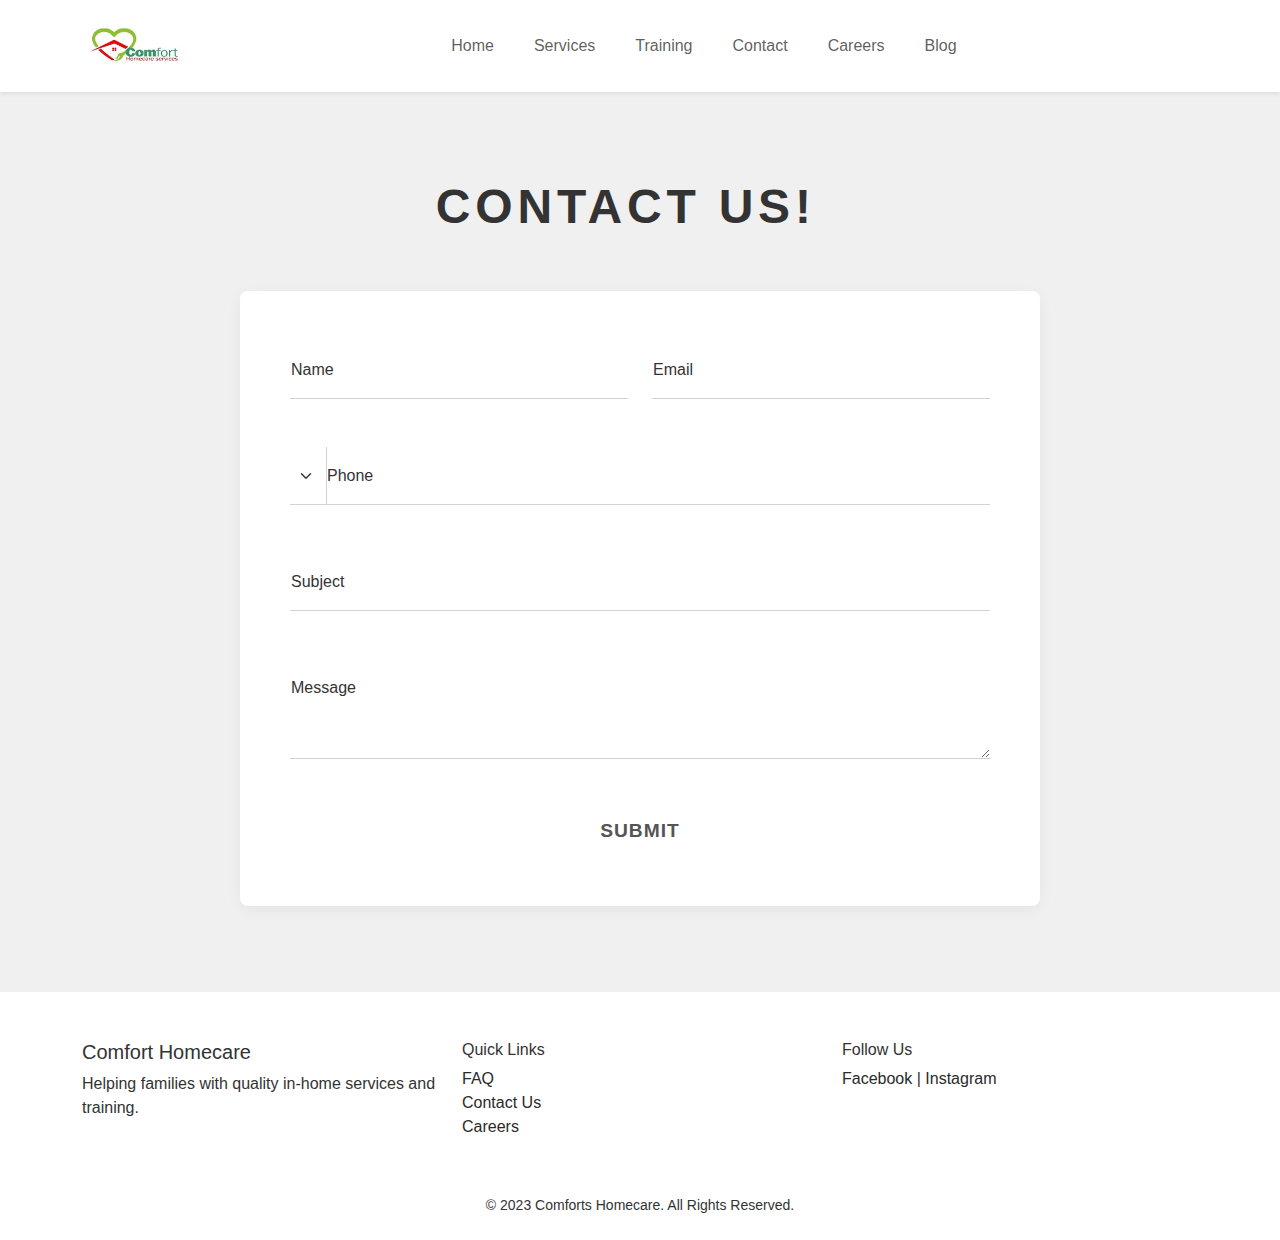
<file: contact.html>
<!DOCTYPE html>
<html lang="en">
<head>
  <!-- 🔹 META & LINKS -->
  <meta charset="UTF-8" />
  <meta name="viewport" content="width=device-width, initial-scale=1" />
  <title>Contact us</title>
  <link href="https://cdn.jsdelivr.net/npm/bootstrap@5.3.3/dist/css/bootstrap.min.css" rel="stylesheet" />
  <link href="styles.css" rel="stylesheet" />
  <link href="https://cdn.jsdelivr.net/npm/bootstrap-icons@1.10.5/font/bootstrap-icons.css" rel="stylesheet" />
</head>
<body>

<!-- 🔹 SOCIAL SIDEBAR (Initially Hidden) -->
<div class="social-sidebar hidden">
  <div class="top-icons d-flex flex-column align-items-center">
    <a href="https://www.facebook.com/comfort.homecare.52"><i class="bi bi-facebook"></i></a>
    <a href="https://www.instagram.com/comforthcs/"><i class="bi bi-instagram"></i></a>
  </div>
  <div class="bottom-icon">
    <a href="mailto:folawe@comfortshomecare.com"><i class="bi bi-envelope-fill"></i></a>
  </div>
</div>



  <!-- 🔹 HEADER / NAVBAR -->
  <header class="navbar navbar-expand-lg bg-white shadow-sm py-3">
    <div class="container">
      <a class="navbar-brand" href="index.html">
        <img src="images/Logo.avif" alt="Comfort Logo" class="logo">
      </a>
      <button class="navbar-toggler" type="button" data-bs-toggle="collapse" data-bs-target="#mainNav">
        <span class="navbar-toggler-icon"></span>
      </button>
      <div class="collapse navbar-collapse justify-content-center" id="mainNav">
        <ul class="navbar-nav gap-4">
  <li class="nav-item"><a class="nav-link" href="index.html">Home</a></li>
  <li class="nav-item"><a class="nav-link" href="services.html">Services</a></li>
  <li class="nav-item"><a class="nav-link" href="training.html">Training</a></li>
  <li class="nav-item"><a class="nav-link" href="contact.html">Contact</a></li>
  <li class="nav-item"><a class="nav-link" href="careers.html">Careers</a></li>
  <li class="nav-item"><a class="nav-link" href="blog.html">Blog</a></li>
</ul>

      </div>
    </div>
  </header>



 <!-- =================================== -->
    <!-- START CONTACT SECTION               -->
    <!-- =================================== -->
    <main>
        <section class="contact-section">
            <div class="container">
                <div class="title-wrapper text-center mb-5">
                    <h1 class="contact-title d-inline-block">CONTACT US!</h1>
                    <div class="contact-social-icons d-inline-block ms-3">
                        <a href="#" class="me-2"><i class="fab fa-facebook-f"></i></a>
                        <a href="#"><i class="fab fa-instagram"></i></a>
                    </div>
                </div>

                <div class="form-wrapper mx-auto">
                    <!-- Netlify Form -->
                    <!-- The 'name' attribute in the form tag is required for Netlify -->
                    <form name="contact" method="POST" data-netlify="true" action="/thank-you.html">
                        <!-- This hidden input is required for Netlify forms -->
                        <input type="hidden" name="form-name" value="contact" />

                        <div class="row mb-5">
                            <div class="col-md-6">
                                <div class="form-floating">
                                    <input type="text" class="form-control" id="name" name="name" placeholder="Name" required>
                                    <label for="name">Name</label>
                                </div>
                            </div>
                            <div class="col-md-6 mt-4 mt-md-0">
                                <div class="form-floating">
                                    <input type="email" class="form-control" id="email" name="email" placeholder="Email" required>
                                    <label for="email">Email</label>
                                </div>
                            </div>
                        </div>

                        <div class="row mb-5">
                            <div class="col-12">
                               <div class="input-group">
                                    <select class="form-select country-code-select" name="country_code">
                                        <option selected>NG +234</option>
                                        <option>US +1</option>
                                        <option>UK +44</option>
                                    </select>
                                    <div class="form-floating flex-grow-1">
                                        <input type="tel" class="form-control" id="phone" name="phone" placeholder="Phone" required>
                                        <label for="phone">Phone</label>
                                    </div>
                               </div>
                            </div>
                        </div>

                        <div class="row mb-5">
                            <div class="col-12">
                                <div class="form-floating">
                                    <input type="text" class="form-control" id="subject" name="subject" placeholder="Subject" required>
                                    <label for="subject">Subject</label>
                                </div>
                            </div>
                        </div>

                        <div class="row mb-5">
                            <div class="col-12">
                                <div class="form-floating">
                                    <textarea class="form-control" placeholder="Leave a message here" id="message" name="message" style="height: 100px" required></textarea>
                                    <label for="message">Message</label>
                                </div>
                            </div>
                        </div>

                        <div class="text-center">
                            <button type="submit" class="btn submit-btn">Submit</button>
                        </div>
                    </form>
                </div>
            </div>
        </section>
    </main>
    <!-- =================================== -->
    <!-- END CONTACT SECTION                 -->
    <!-- =================================== -->






  <!-- 🔹 FOOTER -->
  <footer class="footer text-grey pt-5 pb-4">
    <div class="container">
      <div class="row">
        <div class="col-md-4 mb-3">
          <h5>Comfort Homecare</h5>
          <p>Helping families with quality in-home services and training.</p>
        </div>
        <div class="col-md-4 mb-3">
          <h6>Quick Links</h6>
          <ul class="list-unstyled">
            <li><a href="faq.html" class="footer-link">FAQ</a></li>
            <li><a href="contact.html" class="footer-link">Contact Us</a></li>
            <li><a href="careers.html" class="footer-link">Careers</a></li>
          </ul>
        </div>
        <div class="col-md-4 mb-3">
          <h6>Follow Us</h6>
          <a href="https://www.facebook.com/comfort.homecare.52" class="footer-icon">Facebook</a> |
          <a href="https://www.instagram.com/comforthcs/" class="footer-icon">Instagram</a>
        </div>
      </div>
      <div class="text-center mt-4 small">
        © 2023 Comforts Homecare. All Rights Reserved.
      </div>
    </div>
  </footer>

  <!-- JS -->
  <script src="https://cdn.jsdelivr.net/npm/bootstrap@5.3.3/dist/js/bootstrap.bundle.min.js"></script>
  <script src="scripts.js"></script>
</body>
</html>
</file>
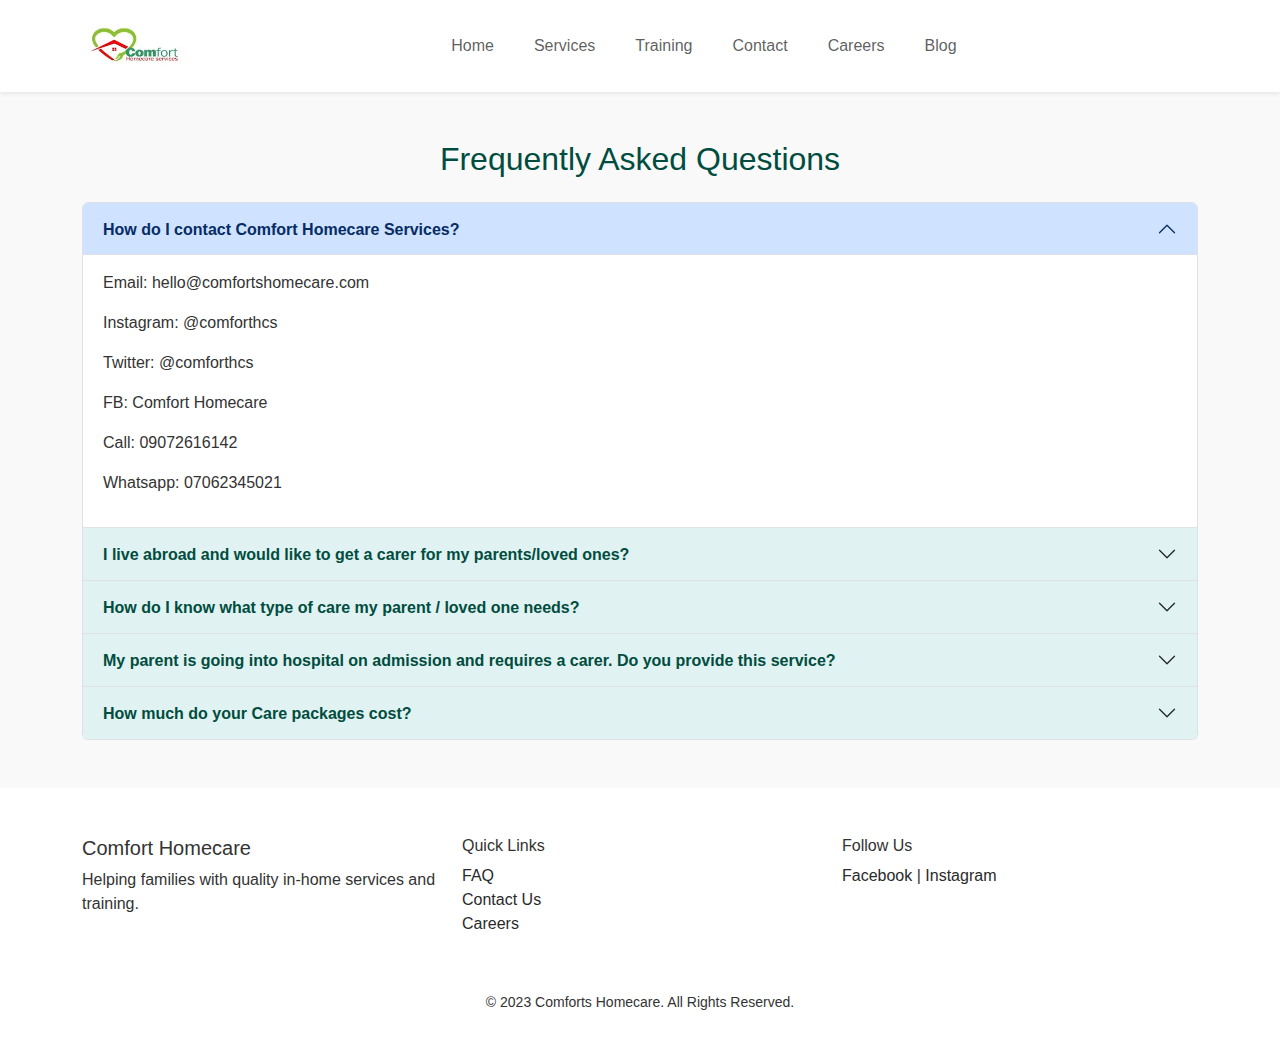
<file: faq.html>
<!DOCTYPE html>
<html lang="en">
<head>
  <!-- 🔹 META & LINKS -->
  <meta charset="UTF-8" />
  <meta name="viewport" content="width=device-width, initial-scale=1" />
  <title>FAQ</title>
  <link href="https://cdn.jsdelivr.net/npm/bootstrap@5.3.3/dist/css/bootstrap.min.css" rel="stylesheet" />
  <link href="styles.css" rel="stylesheet" />
  <link href="https://cdn.jsdelivr.net/npm/bootstrap-icons@1.10.5/font/bootstrap-icons.css" rel="stylesheet" />
</head>
<body>

<!-- 🔹 SOCIAL SIDEBAR (Initially Hidden) -->
<div class="social-sidebar hidden">
  <div class="top-icons d-flex flex-column align-items-center">
    <a href="https://www.facebook.com/comfort.homecare.52"><i class="bi bi-facebook"></i></a>
    <a href="https://www.instagram.com/comforthcs/"><i class="bi bi-instagram"></i></a>
  </div>
  <div class="bottom-icon">
    <a href="mailto:folawe@comfortshomecare.com"><i class="bi bi-envelope-fill"></i></a>
  </div>
</div>



  <!-- 🔹 HEADER / NAVBAR -->
  <header class="navbar navbar-expand-lg bg-white shadow-sm py-3">
    <div class="container">
      <a class="navbar-brand" href="index.html">
        <img src="images/Logo.avif" alt="Comfort Logo" class="logo">
      </a>
      <button class="navbar-toggler" type="button" data-bs-toggle="collapse" data-bs-target="#mainNav">
        <span class="navbar-toggler-icon"></span>
      </button>
      <div class="collapse navbar-collapse justify-content-center" id="mainNav">
        <ul class="navbar-nav gap-4">
  <li class="nav-item"><a class="nav-link" href="index.html">Home</a></li>
  <li class="nav-item"><a class="nav-link" href="services.html">Services</a></li>
  <li class="nav-item"><a class="nav-link" href="training.html">Training</a></li>
  <li class="nav-item"><a class="nav-link" href="contact.html">Contact</a></li>
  <li class="nav-item"><a class="nav-link" href="careers.html">Careers</a></li>
  <li class="nav-item"><a class="nav-link" href="blog.html">Blog</a></li>
</ul>

      </div>
    </div>
  </header>


   <section class="py-5">
    <div class="container">
      <h2 class="mb-4 text-center">Frequently Asked Questions</h2>
      <div class="accordion" id="faqAccordion">

        <div class="accordion-item">
          <h2 class="accordion-header" id="headingOne">
            <button class="accordion-button" type="button" data-bs-toggle="collapse" data-bs-target="#collapseOne" aria-expanded="true" aria-controls="collapseOne">
              How do I contact Comfort Homecare Services?
            </button>
          </h2>
          <div id="collapseOne" class="accordion-collapse collapse show" aria-labelledby="headingOne" data-bs-parent="#faqAccordion">
            <div class="accordion-body">
              <p>Email: hello@comfortshomecare.com</p>
              <p>Instagram: @comforthcs</p>
              <p>Twitter: @comforthcs</p>
              <p>FB: Comfort Homecare</p>
              <p>Call: 09072616142</p>
              <p>Whatsapp: 07062345021</p>

            </div>
          </div>
        </div>

        <div class="accordion-item">
          <h2 class="accordion-header" id="headingTwo">
            <button class="accordion-button collapsed" type="button" data-bs-toggle="collapse" data-bs-target="#collapseTwo" aria-expanded="false" aria-controls="collapseTwo">
             I live abroad and would like to get a carer for my parents/loved ones?
            </button>
          </h2>
          <div id="collapseTwo" class="accordion-collapse collapse" aria-labelledby="headingTwo" data-bs-parent="#faqAccordion">
            <div class="accordion-body">
              Please contact us via email, using the contact us form or any of our social media handles. Use direct messaging for confidentiality.
            </div>
          </div>
        </div>

        <div class="accordion-item">
          <h2 class="accordion-header" id="headingThree">
            <button class="accordion-button collapsed" type="button" data-bs-toggle="collapse" data-bs-target="#collapseThree" aria-expanded="false" aria-controls="collapseThree">
              How do I know what type of care my parent / loved one needs?
            </button>
          </h2>
          <div id="collapseThree" class="accordion-collapse collapse" aria-labelledby="headingThree" data-bs-parent="#faqAccordion">
            <div class="accordion-body">
              We offer various levels of care, and we always carry out an assessment on the phone and in-person if you have not been referred to us. We offer Community Healthcare Practitioners (CHP), Carer, and Hospital Carers. There is also bespoke care.  A bespoke care package is tailored specifically to your needs. Our staff are available to live-in.
            </div>
          </div>
        </div>

        <div class="accordion-item">
          <h2 class="accordion-header" id="headingFour">
            <button class="accordion-button collapsed" type="button" data-bs-toggle="collapse" data-bs-target="#collapseFour" aria-expanded="false" aria-controls="collapseFour">
              My parent is going into hospital on admission and requires a carer. Do you provide this service?
            </button>
          </h2>
          <div id="collapseFour" class="accordion-collapse collapse" aria-labelledby="headingFour" data-bs-parent="#faqAccordion">
            <div class="accordion-body">
              We provide hospital stay care for any length of stay.  We provide short, medium and long-term care to suit your needs.
            </div>
          </div>
        </div>

        <div class="accordion-item">
          <h2 class="accordion-header" id="headingFive">
            <button class="accordion-button collapsed" type="button" data-bs-toggle="collapse" data-bs-target="#collapseFive" aria-expanded="false" aria-controls="collapseFive">
              How much do your Care packages cost?
            </button>
          </h2>
          <div id="collapseFive" class="accordion-collapse collapse" aria-labelledby="headingFive" data-bs-parent="#faqAccordion">
            <div class="accordion-body">
Knowing what your homecare will cost is a key part of your decision. We, therefore, feel you should know our prices upfront. Our fees are fully inclusive of your carer’s time and the cost of a replacement on main carers' days off (if this is the agreement). They are all fully trained, police checked, and backed up by our managers and support supervisor, all of whom will be happy to speak with you at any time. As a domiciliary homecare provider, we take pride in always putting our clients first. The type and level of care would be based on our client's needs and preferences at assessment.  Our packages are affordable.  Contact us to find out more.
            </div>
          </div>
        </div>

      </div>
    </div>
  </section>







<!-- 🔹 FOOTER -->
  <footer class="footer text-grey pt-5 pb-4">
    <div class="container">
      <div class="row">
        <div class="col-md-4 mb-3">
          <h5>Comfort Homecare</h5>
          <p>Helping families with quality in-home services and training.</p>
        </div>
        <div class="col-md-4 mb-3">
          <h6>Quick Links</h6>
          <ul class="list-unstyled">
            <li><a href="faq.html" class="footer-link">FAQ</a></li>
            <li><a href="contact.html" class="footer-link">Contact Us</a></li>
            <li><a href="careers.html" class="footer-link">Careers</a></li>
          </ul>
        </div>
        <div class="col-md-4 mb-3">
          <h6>Follow Us</h6>
          <a href="https://www.facebook.com/comfort.homecare.52" class="footer-icon">Facebook</a> |
          <a href="https://www.instagram.com/comforthcs/" class="footer-icon">Instagram</a>
        </div>
      </div>
      <div class="text-center mt-4 small">
        © 2023 Comforts Homecare. All Rights Reserved.
      </div>
    </div>
  </footer>

  <!-- JS -->
  <script src="https://cdn.jsdelivr.net/npm/bootstrap@5.3.3/dist/js/bootstrap.bundle.min.js"></script>
  <script src="scripts.js"></script>
</body>
</html>
</file>
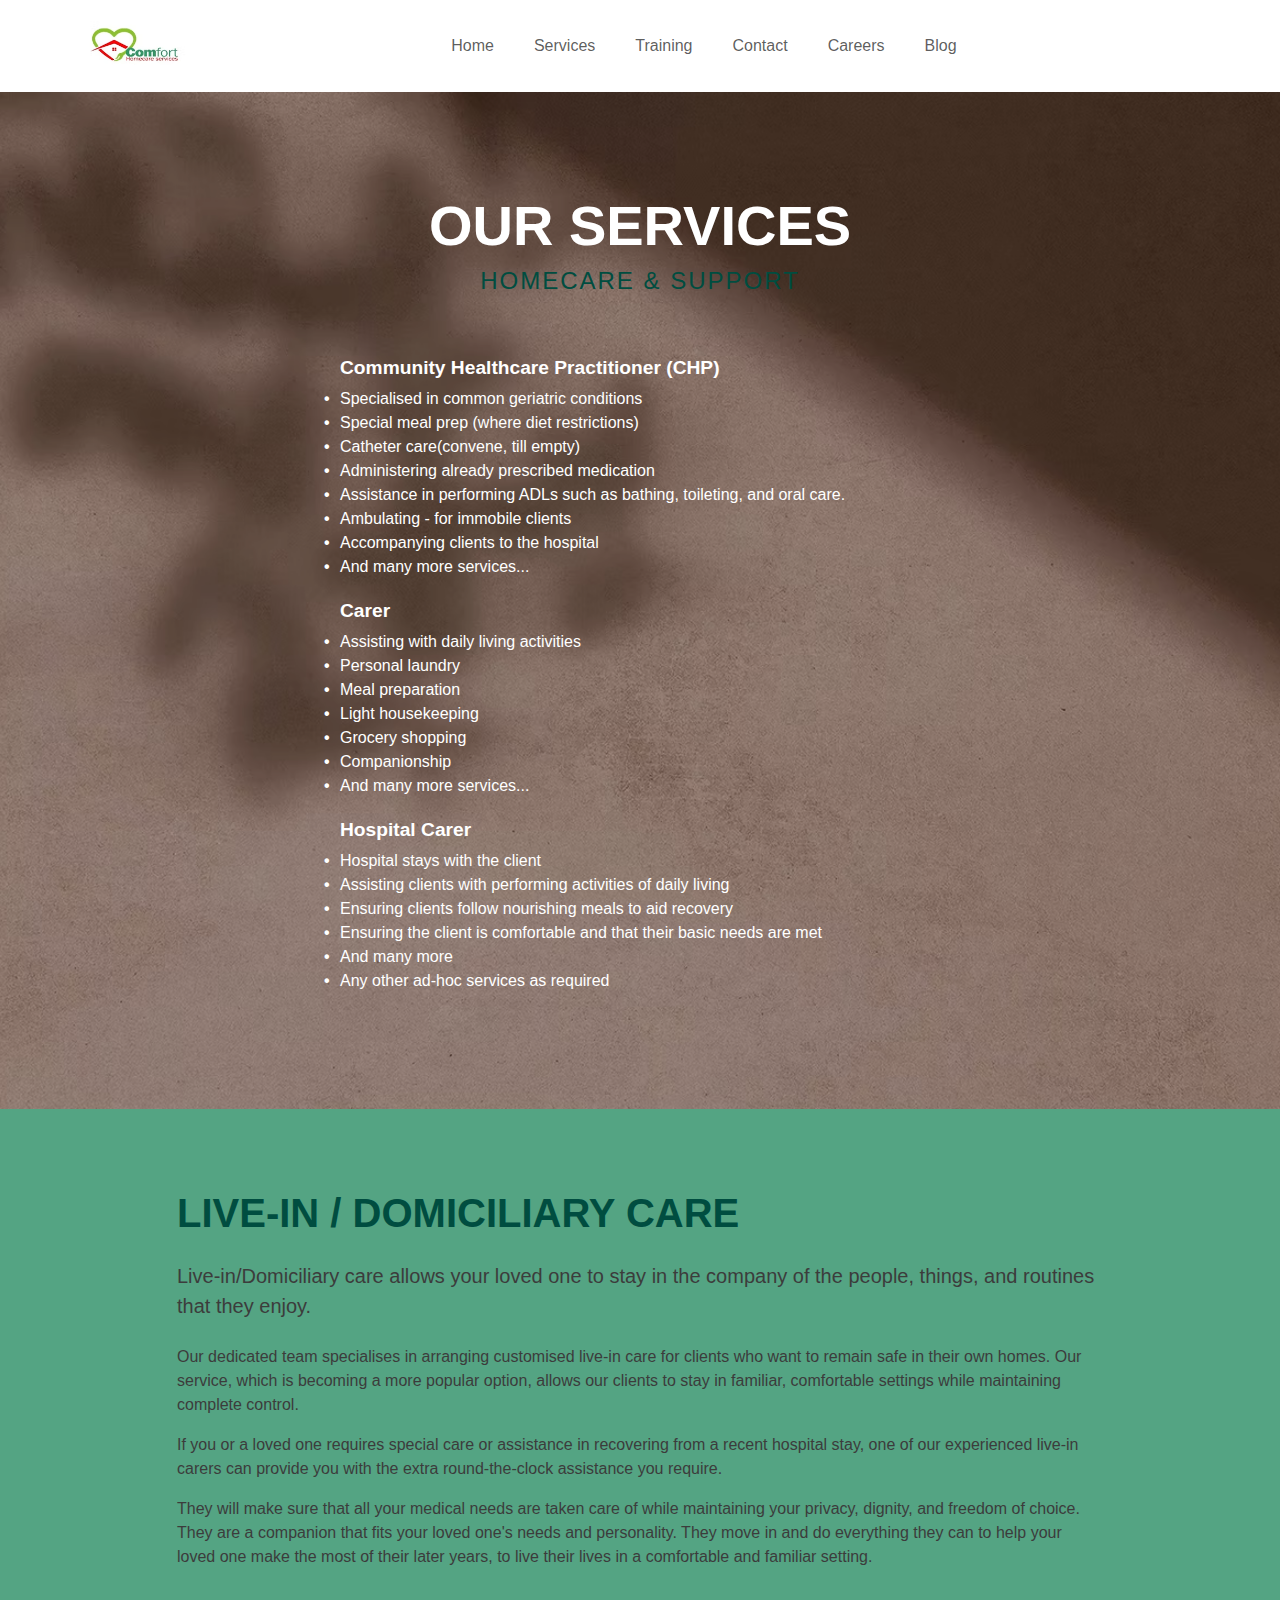
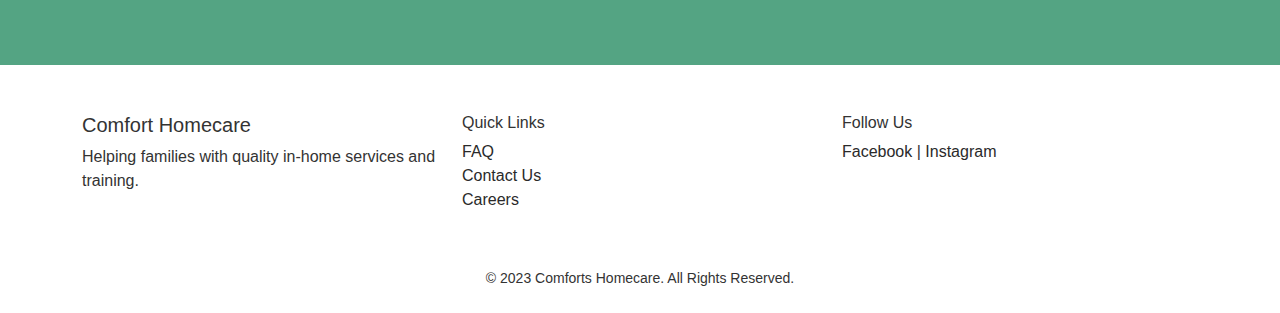
<file: services.html>
<!DOCTYPE html>
<html lang="en">
<head>
  <!-- 🔹 META & LINKS -->
  <meta charset="UTF-8" />
  <meta name="viewport" content="width=device-width, initial-scale=1" />
  <title>Our Services</title>
  <link href="https://cdn.jsdelivr.net/npm/bootstrap@5.3.3/dist/css/bootstrap.min.css" rel="stylesheet" />
  <link href="styles.css" rel="stylesheet" />
  <link href="https://cdn.jsdelivr.net/npm/bootstrap-icons@1.10.5/font/bootstrap-icons.css" rel="stylesheet" />
</head>
<body>

<!-- 🔹 SOCIAL SIDEBAR (Initially Hidden) -->
<div class="social-sidebar hidden">
  <div class="top-icons d-flex flex-column align-items-center">
    <a href="https://www.facebook.com/comfort.homecare.52"><i class="bi bi-facebook"></i></a>
    <a href="https://www.instagram.com/comforthcs/"><i class="bi bi-instagram"></i></a>
  </div>
  <div class="bottom-icon">
    <a href="mailto:folawe@comfortshomecare.com"><i class="bi bi-envelope-fill"></i></a>
  </div>
</div>



  <!-- 🔹 HEADER / NAVBAR -->
  <header class="navbar navbar-expand-lg bg-white shadow-sm py-3">
    <div class="container">
      <a class="navbar-brand" href="index.html">
        <img src="images/Logo.avif" alt="Comfort Logo" class="logo">
      </a>
      <button class="navbar-toggler" type="button" data-bs-toggle="collapse" data-bs-target="#mainNav">
        <span class="navbar-toggler-icon"></span>
      </button>
      <div class="collapse navbar-collapse justify-content-center" id="mainNav">
        <ul class="navbar-nav gap-4">
  <li class="nav-item"><a class="nav-link" href="index.html">Home</a></li>
  <li class="nav-item"><a class="nav-link" href="services.html">Services</a></li>
  <li class="nav-item"><a class="nav-link" href="training.html">Training</a></li>
  <li class="nav-item"><a class="nav-link" href="contact.html">Contact</a></li>
  <li class="nav-item"><a class="nav-link" href="careers.html">Careers</a></li>
  <li class="nav-item"><a class="nav-link" href="blog.html">Blog</a></li>
</ul>

      </div>
    </div>
  </header>



  <!--SERVICES CONTENT-->

  <main>
        <section class="hero-section text-center">
            <div class="container hero-content">
                <h1>OUR SERVICES</h1>
                <h2>HOMECARE & SUPPORT</h2>
                
                <div class="row">
                    <div class="col-md-8 mx-auto">
                        <div class="services-list">
    <h3>Community Healthcare Practitioner (CHP)</h3>
    <ul>
        <li>Specialised in common geriatric conditions</li>
        <li>Special meal prep (where diet restrictions)</li>
        <li>Catheter care(convene, till empty)</li>
        <li>Administering already prescribed medication</li>
        <li>Assistance in performing ADLs such as bathing, toileting, and oral care.</li>
        <li>Ambulating - for immobile clients</li>
        <li>Accompanying clients to the hospital</li>
        <li>And many more services...</li>
    </ul>

    <h3>Carer</h3>
    <ul>
        <li>Assisting with daily living activities</li>
        <li>Personal laundry</li>
        <li>Meal preparation</li>
        <li>Light housekeeping</li>
        <li>Grocery shopping</li>
        <li>Companionship</li>
        <li>And many more services...</li>
    </ul>

    <h3>Hospital Carer</h3>
    <ul>
        <li>Hospital stays with the client</li>
        <li>Assisting clients with performing activities of daily living</li>
        <li>Ensuring clients follow nourishing meals to aid recovery</li>
        <li>Ensuring the client is comfortable and that their basic needs are met</li>
        <li>And many more</li>
        <li>Any other ad-hoc services as required</li>
    </ul>
</div>
        </section>
        

        <section class="live-in-care-section">
            <div class="container">
                <div class="row">
                    <div class="col-lg-10 mx-auto">
                        <h2>LIVE-IN / DOMICILIARY CARE</h2>
                        <p class="lead my-4">Live-in/Domiciliary care allows your loved one to stay in the company of the people, things, and routines that they enjoy.</p>
                        <p>Our dedicated team specialises in arranging customised live-in care for clients who want to remain safe in their own homes. Our service, which is becoming a more popular option, allows our clients to stay in familiar, comfortable settings while maintaining complete control.</p>
                        <p>If you or a loved one requires special care or assistance in recovering from a recent hospital stay, one of our experienced live-in carers can provide you with the extra round-the-clock assistance you require.</p>
                        <p>They will make sure that all your medical needs are taken care of while maintaining your privacy, dignity, and freedom of choice.<br>They are a companion that fits your loved one's needs and personality. They move in and do everything they can to help your loved one make the most of their later years, to live their lives in a comfortable and familiar setting.</p>
                    </div>
                </div>
            </div>
        </section>
    </main>




  <!-- 🔹 FOOTER -->
  <footer class="footer text-grey pt-5 pb-4">
    <div class="container">
      <div class="row">
        <div class="col-md-4 mb-3">
          <h5>Comfort Homecare</h5>
          <p>Helping families with quality in-home services and training.</p>
        </div>
        <div class="col-md-4 mb-3">
          <h6>Quick Links</h6>
          <ul class="list-unstyled">
            <li><a href="faq.html" class="footer-link">FAQ</a></li>
            <li><a href="contact.html" class="footer-link">Contact Us</a></li>
            <li><a href="careers.html" class="footer-link">Careers</a></li>
          </ul>
        </div>
        <div class="col-md-4 mb-3">
          <h6>Follow Us</h6>
          <a href="https://www.facebook.com/comfort.homecare.52" class="footer-icon">Facebook</a> |
          <a href="https://www.instagram.com/comforthcs/" class="footer-icon">Instagram</a>
        </div>
      </div>
      <div class="text-center mt-4 small">
        © 2023 Comforts Homecare. All Rights Reserved.
      </div>
    </div>
  </footer>



  <!-- JS -->
  <script src="https://cdn.jsdelivr.net/npm/bootstrap@5.3.3/dist/js/bootstrap.bundle.min.js"></script>
  <script src="scripts.js"></script>
</body>
</html>
</file>
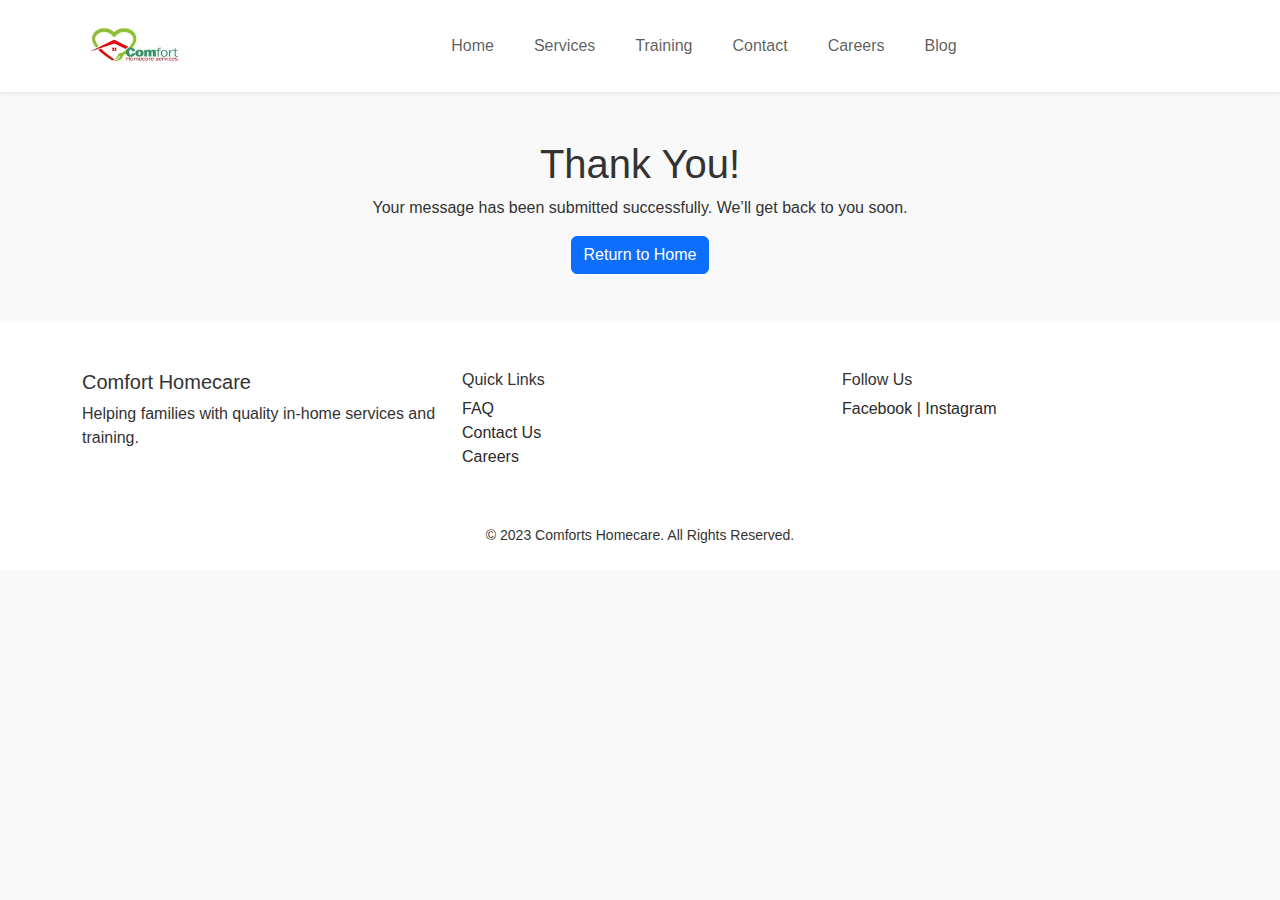
<file: thank-you.html>
<!DOCTYPE html>
<html lang="en">
<head>
  <!-- 🔹 META & LINKS -->
  <meta charset="UTF-8" />
  <meta name="viewport" content="width=device-width, initial-scale=1" />
  <title>Contact us</title>
  <link href="https://cdn.jsdelivr.net/npm/bootstrap@5.3.3/dist/css/bootstrap.min.css" rel="stylesheet" />
  <link href="styles.css" rel="stylesheet" />
  <link href="https://cdn.jsdelivr.net/npm/bootstrap-icons@1.10.5/font/bootstrap-icons.css" rel="stylesheet" />
</head>
<body>

<!-- 🔹 SOCIAL SIDEBAR (Initially Hidden) -->
<div class="social-sidebar hidden">
  <div class="top-icons d-flex flex-column align-items-center">
    <a href="https://www.facebook.com/comfort.homecare.52"><i class="bi bi-facebook"></i></a>
    <a href="https://www.instagram.com/comforthcs/"><i class="bi bi-instagram"></i></a>
  </div>
  <div class="bottom-icon">
    <a href="mailto:folawe@comfortshomecare.com"><i class="bi bi-envelope-fill"></i></a>
  </div>
</div>



  <!-- 🔹 HEADER / NAVBAR -->
  <header class="navbar navbar-expand-lg bg-white shadow-sm py-3">
    <div class="container">
      <a class="navbar-brand" href="index.html">
        <img src="images/Logo.avif" alt="Comfort Logo" class="logo">
      </a>
      <button class="navbar-toggler" type="button" data-bs-toggle="collapse" data-bs-target="#mainNav">
        <span class="navbar-toggler-icon"></span>
      </button>
      <div class="collapse navbar-collapse justify-content-center" id="mainNav">
        <ul class="navbar-nav gap-4">
  <li class="nav-item"><a class="nav-link" href="index.html">Home</a></li>
  <li class="nav-item"><a class="nav-link" href="services.html">Services</a></li>
  <li class="nav-item"><a class="nav-link" href="training.html">Training</a></li>
  <li class="nav-item"><a class="nav-link" href="contact.html">Contact</a></li>
  <li class="nav-item"><a class="nav-link" href="careers.html">Careers</a></li>
  <li class="nav-item"><a class="nav-link" href="blog.html">Blog</a></li>
</ul>

      </div>
    </div>
  </header>


  <section class="container py-5 text-center">
    <h1>Thank You!</h1>
    <p>Your message has been submitted successfully. We’ll get back to you soon.</p>
    <a href="index.html" class="btn btn-primary">Return to Home</a>
  </section>




  <!-- 🔹 FOOTER -->
  <footer class="footer text-grey pt-5 pb-4">
    <div class="container">
      <div class="row">
        <div class="col-md-4 mb-3">
          <h5>Comfort Homecare</h5>
          <p>Helping families with quality in-home services and training.</p>
        </div>
        <div class="col-md-4 mb-3">
          <h6>Quick Links</h6>
          <ul class="list-unstyled">
            <li><a href="faq.html" class="footer-link">FAQ</a></li>
            <li><a href="contact.html" class="footer-link">Contact Us</a></li>
            <li><a href="careers.html" class="footer-link">Careers</a></li>
          </ul>
        </div>
        <div class="col-md-4 mb-3">
          <h6>Follow Us</h6>
          <a href="https://www.facebook.com/comfort.homecare.52" class="footer-icon">Facebook</a> |
          <a href="https://www.instagram.com/comforthcs/" class="footer-icon">Instagram</a>
        </div>
      </div>
      <div class="text-center mt-4 small">
        © 2023 Comforts Homecare. All Rights Reserved.
      </div>
    </div>
  </footer>

  <!-- JS -->
  <script src="https://cdn.jsdelivr.net/npm/bootstrap@5.3.3/dist/js/bootstrap.bundle.min.js"></script>
  <script src="scripts.js"></script>
</body>
</html>
</file>
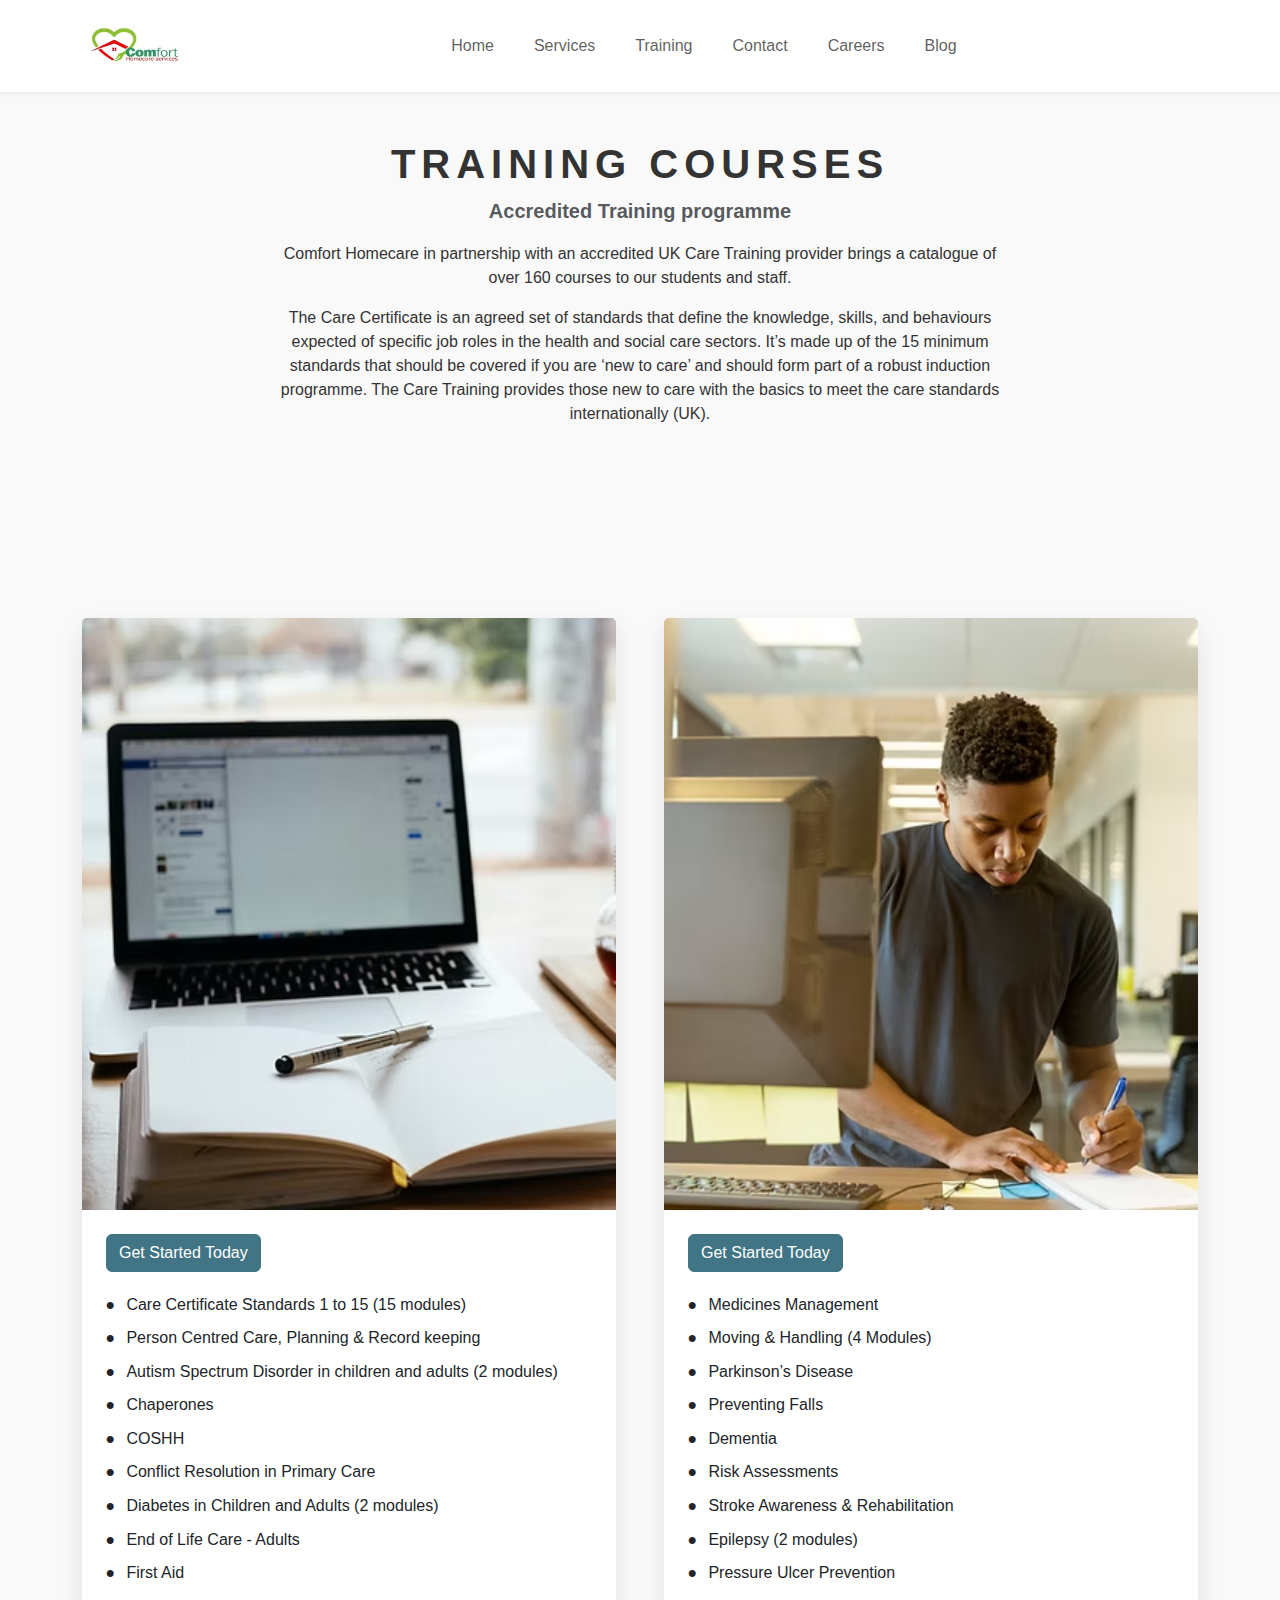
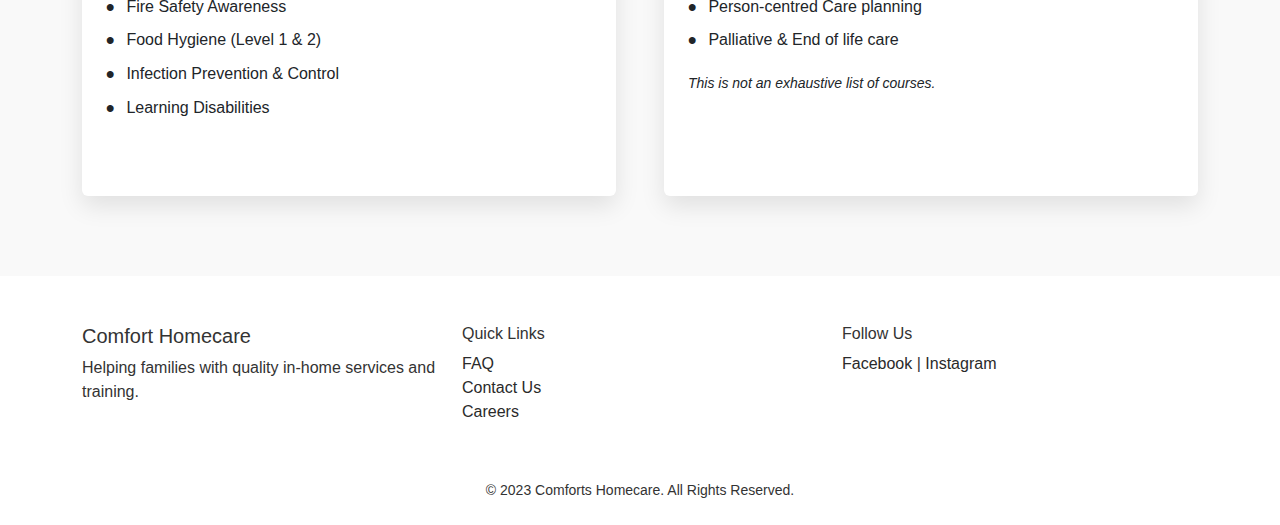
<file: training.html>
<!DOCTYPE html>
<html lang="en">
<head>
  <!-- 🔹 META & LINKS -->
  <meta charset="UTF-8" />
  <meta name="viewport" content="width=device-width, initial-scale=1" />
  <title>Training</title>
  <link href="https://cdn.jsdelivr.net/npm/bootstrap@5.3.3/dist/css/bootstrap.min.css" rel="stylesheet" />
  <link href="styles.css" rel="stylesheet" />
  <link href="https://cdn.jsdelivr.net/npm/bootstrap-icons@1.10.5/font/bootstrap-icons.css" rel="stylesheet" />
</head>
<body>

<!-- 🔹 SOCIAL SIDEBAR (Initially Hidden) -->
<div class="social-sidebar hidden">
  <div class="top-icons d-flex flex-column align-items-center">
    <a href="https://www.facebook.com/comfort.homecare.52"><i class="bi bi-facebook"></i></a>
    <a href="https://www.instagram.com/comforthcs/"><i class="bi bi-instagram"></i></a>
  </div>
  <div class="bottom-icon">
    <a href="mailto:folawe@comfortshomecare.com"><i class="bi bi-envelope-fill"></i></a>
  </div>
</div>



  <!-- 🔹 HEADER / NAVBAR -->
  <header class="navbar navbar-expand-lg bg-white shadow-sm py-3">
    <div class="container">
      <a class="navbar-brand" href="index.html">
        <img src="images/Logo.avif" alt="Comfort Logo" class="logo">
      </a>
      <button class="navbar-toggler" type="button" data-bs-toggle="collapse" data-bs-target="#mainNav">
        <span class="navbar-toggler-icon"></span>
      </button>
      <div class="collapse navbar-collapse justify-content-center" id="mainNav">
        <ul class="navbar-nav gap-4">
  <li class="nav-item"><a class="nav-link" href="index.html">Home</a></li>
  <li class="nav-item"><a class="nav-link" href="services.html">Services</a></li>
  <li class="nav-item"><a class="nav-link" href="training.html">Training</a></li>
  <li class="nav-item"><a class="nav-link" href="contact.html">Contact</a></li>
  <li class="nav-item"><a class="nav-link" href="careers.html">Careers</a></li>
  <li class="nav-item"><a class="nav-link" href="blog.html">Blog</a></li>
</ul>

      </div>
    </div>
  </header>




  
 <main>
        <section class="intro-section py-5">
            <div class="container text-center">
                <h1 class="page-title">TRAINING COURSES</h1>
                <p class="lead text-muted fw-bold">Accredited Training programme</p>
                <div class="row justify-content-center">
                    <div class="col-lg-8">
                        <p>Comfort Homecare in partnership with an accredited UK Care Training provider brings a catalogue of over 160 courses to our students and staff.</p>
                        <p>The Care Certificate is an agreed set of standards that define the knowledge, skills, and behaviours expected of specific job roles in the health and social care sectors. It’s made up of the 15 minimum standards that should be covered if you are ‘new to care’ and should form part of a robust induction programme. The Care Training provides those new to care with the basics to meet the care standards internationally (UK).</p>
                    </div>
                </div>
            </div>
        </section>

        <section class="course-section-wrapper">
            <div class="container">
                <div class="row g-lg-5">
                    <div class="col-lg-6">
                        <div class="card course-card border-0 h-100">
                            <img src="images/training.avif" class="card-img-top img-fluid" alt="Online training on laptop">
                            <div class="card-body bg-dark-grey text-dark p-4">
                                <a href="contact.html" class="btn btn-get-started mb-3">Get Started Today</a>
                                <ul class="list-unstyled course-list">
                                    <li>Care Certificate Standards 1 to 15 (15 modules)</li>
                                    <li>Person Centred Care, Planning & Record keeping</li>
                                    <li>Autism Spectrum Disorder in children and adults (2 modules)</li>
                                    <li>Chaperones</li>
                                    <li>COSHH</li>
                                    <li>Conflict Resolution in Primary Care</li>
                                    <li>Diabetes in Children and Adults (2 modules)</li>
                                    <li>End of Life Care - Adults</li>
                                    <li>First Aid</li>
                                    <li>Fire Safety Awareness</li>
                                    <li>Food Hygiene (Level 1 & 2)</li>
                                    <li>Infection Prevention & Control</li>
                                    <li>Learning Disabilities</li>
                                </ul>
                            </div>
                        </div>
                    </div>

                    <div class="col-lg-6">
                        <div class="card course-card border-0 h-100">
                             <img src="images/training2.avif" class="card-img-top img-fluid" alt="Person writing notes">
                            <div class="card-body bg-dark-grey text-dark p-4">
                                <a href="contact.html" class="btn btn-get-started mb-3">Get Started Today</a>
                                <ul class="list-unstyled course-list">
                                    <li>Medicines Management</li>
                                    <li>Moving & Handling (4 Modules)</li>
                                    <li>Parkinson’s Disease</li>
                                    <li>Preventing Falls</li>
                                    <li>Dementia</li>
                                    <li>Risk Assessments</li>
                                    <li>Stroke Awareness & Rehabilitation</li>
                                    <li>Epilepsy (2 modules)</li>
                                    <li>Pressure Ulcer Prevention</li>
                                    <li>Person-centred Care planning</li>
                                    <li>Palliative & End of life care</li>
                                </ul>
                                <p class="small fst-italic mt-3">This is not an exhaustive list of courses.</p>
                            </div>
                        </div>
                    </div>
                </div>
            </div>
        </section>
    </main>





  <!-- 🔹 FOOTER -->
  <footer class="footer text-grey pt-5 pb-4">
    <div class="container">
      <div class="row">
        <div class="col-md-4 mb-3">
          <h5>Comfort Homecare</h5>
          <p>Helping families with quality in-home services and training.</p>
        </div>
        <div class="col-md-4 mb-3">
          <h6>Quick Links</h6>
          <ul class="list-unstyled">
            <li><a href="faq.html" class="footer-link">FAQ</a></li>
            <li><a href="contact.html" class="footer-link">Contact Us</a></li>
            <li><a href="careers.html" class="footer-link">Careers</a></li>
          </ul>
        </div>
        <div class="col-md-4 mb-3">
          <h6>Follow Us</h6>
          <a href="https://www.facebook.com/comfort.homecare.52" class="footer-icon">Facebook</a> |
          <a href="https://www.instagram.com/comforthcs/" class="footer-icon">Instagram</a>
        </div>
      </div>
      <div class="text-center mt-4 small">
        © 2023 Comforts Homecare. All Rights Reserved.
      </div>
    </div>
  </footer>

  <!-- JS -->
  <script src="https://cdn.jsdelivr.net/npm/bootstrap@5.3.3/dist/js/bootstrap.bundle.min.js"></script>
  <script src="scripts.js"></script>
</body>
</html>
</file>
<file: styles.css>
/* ===================================== */
/* GLOBAL TYPOGRAPHY & COLORS */
/* ===================================== */
body {
  font-family: 'Segoe UI', sans-serif;
  color: #333;
}
.logo {
  height: 50px;
}
.section-title {
  font-size: 2rem;
  font-weight: 700;
  color: #d63642;
}
.highlight {
  color: #f44336;
}

/* ===================================== */
/* HERO SECTION WITH BRAND COLORS */
/* ===================================== */
.hero {
  background: url('images/hero4.jpg') no-repeat center center;
  background-size: cover;
  min-height: 80vh;
  background-color: #4ea27f;
  color: white;
}
.btn-cta {
  background-color: #f45100;
  color: white;
  padding: 12px 30px;
  border-radius: 25px;
  font-weight: 500;
  text-decoration: none;
}
.btn-cta:hover {
  background-color: #d63642;
  color: #fff;
}

/* ===================================== */
/* SERVICES SECTION */
/* ===================================== */
/* ===================================== */
/* CORE SERVICES CARD STYLING */
/* ===================================== */

.shadow-3d {
  box-shadow: 0 8px 20px rgba(0, 0, 0, 0.15);
  transition: transform 0.3s, box-shadow 0.3s;
  border: none;
  border-radius: 12px;
}

.shadow-3d:hover {
  transform: translateY(-5px);
  box-shadow: 0 12px 25px rgba(0, 0, 0, 0.25);
}

.service-img {
  height: 220px;
  object-fit: cover;
  border-top-left-radius: 12px;
  border-top-right-radius: 12px;
}


/* ===================================== */
/* ABOUT SECTION */
/* ===================================== */
.about-section {
  background-color: #54a483;
  padding: 60px 20px;
}

.section-title {
  color: #3b3b3b;
  text-align: left;
  margin-bottom: 20px;
  font-weight: 200;
}

.about-text {
  font-size: 1rem;
  line-height: 1.6;
  color: #fafafa;
  text-align: justify;
}

/* ===================================== */
/* FOOTER */
/* ===================================== */
.footer {
  background: #ffffff;
}
.footer-link, .footer-icon {
  color: #2a2a2a;
  text-decoration: none;
}
.footer-link:hover,
.footer-icon:hover {
  text-decoration: underline;
}

/* ===================================== */
/* SOCIAL SIDEBAR */
/* ===================================== */
.social-sidebar {
  position: fixed;
  top: 0;
  right: 0;
  height: 100vh;
  width: 50px;
  background-color: #e96b2a;
  display: flex;
  flex-direction: column;
  justify-content: space-between;
  align-items: center;
  padding: 20px 0;
  z-index: 1000;
}
.social-sidebar a {
  color: #fff;
  font-size: 1.4rem;
  margin: 10px 0;
  transition: transform 0.2s;
}
.social-sidebar a:hover {
  transform: scale(1.2);
}

/* 🔹 Sidebar Hidden Initially */
.social-sidebar.hidden {
  opacity: 0;
  transform: translateX(100%);
  transition: all 0.4s ease;
}

/* 🔹 Sidebar Visible After Scroll */
.social-sidebar.show {
  opacity: 1;
  transform: translateX(0);
}


/* ======= SERVICES PAGE ======= */
/* Hero Section */
.hero-section {
    /* Replace with your background image */
    background: url('images/services.avif') no-repeat center center;
    background-size: cover;
    color: white;
    padding: 100px 0;
    position: relative;
}

.hero-section::before {
    content: '';
    position: absolute;
    top: 0;
    left: 0;
    right: 0;
    bottom: 0;
    background: rgba(0, 0, 0, 0.3);
}

.hero-content {
    position: relative;
    z-index: 1;
}

.hero-content h1 {
    font-size: 3.5rem;
    font-weight: bold;
}

.hero-content h2 {
    font-size: 1.5rem;
    letter-spacing: 2px;
    margin-bottom: 40px;
}

.services-list {
    text-align: left;
    max-width: 600px;
    margin: 0 auto;
}

.services-list h3 {
    font-size: 1.2rem;
    font-weight: bold;
    margin-top: 20px;
}

.services-list ul {
    list-style: none;
    padding-left: 0;
}

.services-list li::before {
    content: "•";
    color: #ffffff;
    font-weight: bold;
    display: inline-block; 
    width: 1em;
    margin-left: -1em;
}

/* Live-in Care Section */
.live-in-care-section {
    background-color: #54a483;
    color: #3c3c3c;
    padding: 80px 0;
}

.live-in-care-section h2 {
    font-size: 2.5rem;
    font-weight: bold;
}

/* 4. Main Content Sections */
.page-title {
    font-weight: 700;
    letter-spacing: 0.15em;
    color: #333;
}

.course-section-wrapper {
    position: relative;
    padding: 10% 0 5rem 0;
    background-color: transparent;
}

/* -- UPDATED RULE -- */
.course-section-wrapper::before {
    content: '';
    position: absolute;
    top: 0;
    left: 0;
    width: 100%;
    height: 100%;
    /* Layer 1: Dark color overlay. Layer 2: Background image */
    background: 
        linear-gradient(var(--comfort-dark-grey-rgba), var(--comfort-dark-grey-rgba)),
        url('images/training3.avif') no-repeat center center;
    background-size: cover;
    clip-path: polygon(0 15%, 100% 0, 100% 100%, 0% 100%);
    z-index: -1;
}

@media (max-width: 992px) {
    .course-section-wrapper::before {
        clip-path: polygon(0 5%, 100% 0, 100% 100%, 0% 100%);
    }
    .course-section-wrapper {
        padding-top: 20%;
    }
}


/* 5. Course Cards & Lists */
.course-card {
    box-shadow: 0 10px 25px rgba(0,0,0,0.1);
    margin-bottom: 2rem;
    display: flex;
    flex-direction: column;
}

.course-card .card-body {
    flex-grow: 1; 
}

.bg-dark-grey {
    /* Set background to transparent so the new section background shows through */
    background-color: transparent; 
}

.btn-get-started {
    background-color: #417585;
    color: #fff;
    border: 1px solid #417585;
    font-weight: 500;
    transition: background-color 0.2s ease-in-out;
}

.btn-get-started:hover {
    background-color: #355d6b;
    color: #fff;
    border-color: #355d6b;
}


.course-list li {
    padding: 0.3rem 0;
    display: flex;
    align-items: flex-start;
}

.course-list li::before {
    content: '•';
    color: var(--comfort-green-bullet);
    font-size: 1.5rem;
    line-height: 1;
    margin-right: 0.75rem;
    font-weight: bold;
}


/* Custom Styles for Contact Page */
.contact-section {
    background-color: #f0f0f0;
    padding: 80px 0;
    min-height: 100vh;
    display: flex;
    align-items: center;
}

.contact-title {
    font-weight: 900;
    font-size: 3rem;
    color: #333;
    letter-spacing: 0.1em;
}

.contact-social-icons a {
    color: #333;
    font-size: 1.5rem;
    text-decoration: none;
}

.form-wrapper {
    background-color: #ffffff;
    padding: 50px;
    max-width: 800px; /* Adjust as needed */
    box-shadow: 0 4px 15px rgba(0, 0, 0, 0.05);
    border-radius: 8px;
}

/*
 * Style for underlined form inputs
 */
.form-control, .form-select {
    border: none; /* Remove all borders */
    border-bottom: 1px solid #ced4da; /* Add a bottom border */
    border-radius: 0; /* Remove rounded corners */
    box-shadow: none !important; /* Remove focus shadow */
    padding-left: 0; /* Align text to the left */
    background-color: transparent; /* Ensure background is transparent */
}

.form-control:focus, .form-select:focus {
    border-color: #333; /* Darker border on focus */
}

/* Adjust floating label position for our custom inputs */
.form-floating > .form-control-plaintext ~ label, 
.form-floating > .form-control:focus ~ label, 
.form-floating > .form-control:not(:placeholder-shown) ~ label, 
.form-floating > .form-select ~ label {
    transform: scale(.85) translateY(-.5rem) translateX(.15rem);
}

.form-floating > label {
    padding-left: 0;
}

/* Style for the phone number input group */
.country-code-select {
    max-width: 120px; /* Give the dropdown a fixed width */
    flex-grow: 0 !important;
    border-right: 1px solid #ced4da; /* Add a separator line */
}

/* Style for the submit button */
.submit-btn {
    background-color: transparent;
    color: #555;
    font-weight: bold;
    font-size: 1.2rem;
    padding: 10px 40px;
    border: none;
    text-transform: uppercase;
    letter-spacing: 1px;
    transition: color 0.3s ease;
}

.submit-btn:hover {
    color: #000;
}


/*JOB OPENINGS PAGE STYLES */
.job-openings-section {
  background-color: #f2f2f2;
}

.job-card {
  border-radius: 6px;
}

.job-card h5 {
  font-weight: 500;
}

.btn-outline-danger {
  border-radius: 0;
  padding: 0.5rem 1.5rem;
  font-weight: 500;
}


.job-detail h2 {
  font-size: 2rem;
}

.job-detail p {
  font-size: 1rem;
  line-height: 1.6;
}

.job-detail a.btn-danger {
  border-radius: 0;
  font-weight: 500;
}


.job-detail h2 {
  font-size: 2rem;
}

.job-detail h5 {
  font-size: 1.25rem;
}

.job-detail p {
  font-size: 1rem;
  line-height: 1.7;
}

.btn-danger {
  border-radius: 0;
  font-weight: 500;
}


/*Blog Page*/

.blog-card .card-title {
  font-size: 1.5rem;
}

.blog-card .card-text {
  font-size: 1rem;
  line-height: 1.6;
}

.blog-card .card-img-top {
  height: 300px;
  object-fit: cover;
}

/* Blog Post Page */
 .blog-feature-img {
      max-height: 450px;
      width: 100%;
      object-fit: cover;
      border-radius: 10px;
      margin: 2rem 0;
    }
    .blog-post-content h2 {
      margin-top: 2rem;
    }
    .blog-post-content ul {
      padding-left: 1.2rem;
    }
    .blog-post-content li {
      margin-bottom: 0.5rem;
    }
    .blog-meta {
      font-size: 0.9rem;
      color: #6c757d;
    }
    .back-link {
      display: inline-block;
      margin: 1rem 0 2rem;
      text-decoration: none;
      color: #198754;
    }
    .back-link:hover {
      text-decoration: underline;
    }


    /* faq.css */

body {
  background-color: #f9f9f9;
  font-family: 'Segoe UI', Tahoma, Geneva, Verdana, sans-serif;
}

h2 {
  color: #004d40;
}

.accordion-button {
  background-color: #e0f2f1;
  color: #004d40;
  font-weight: bold;
}

.accordion-body {
  background-color: #ffffff;
  color: #333;
}
</file>
